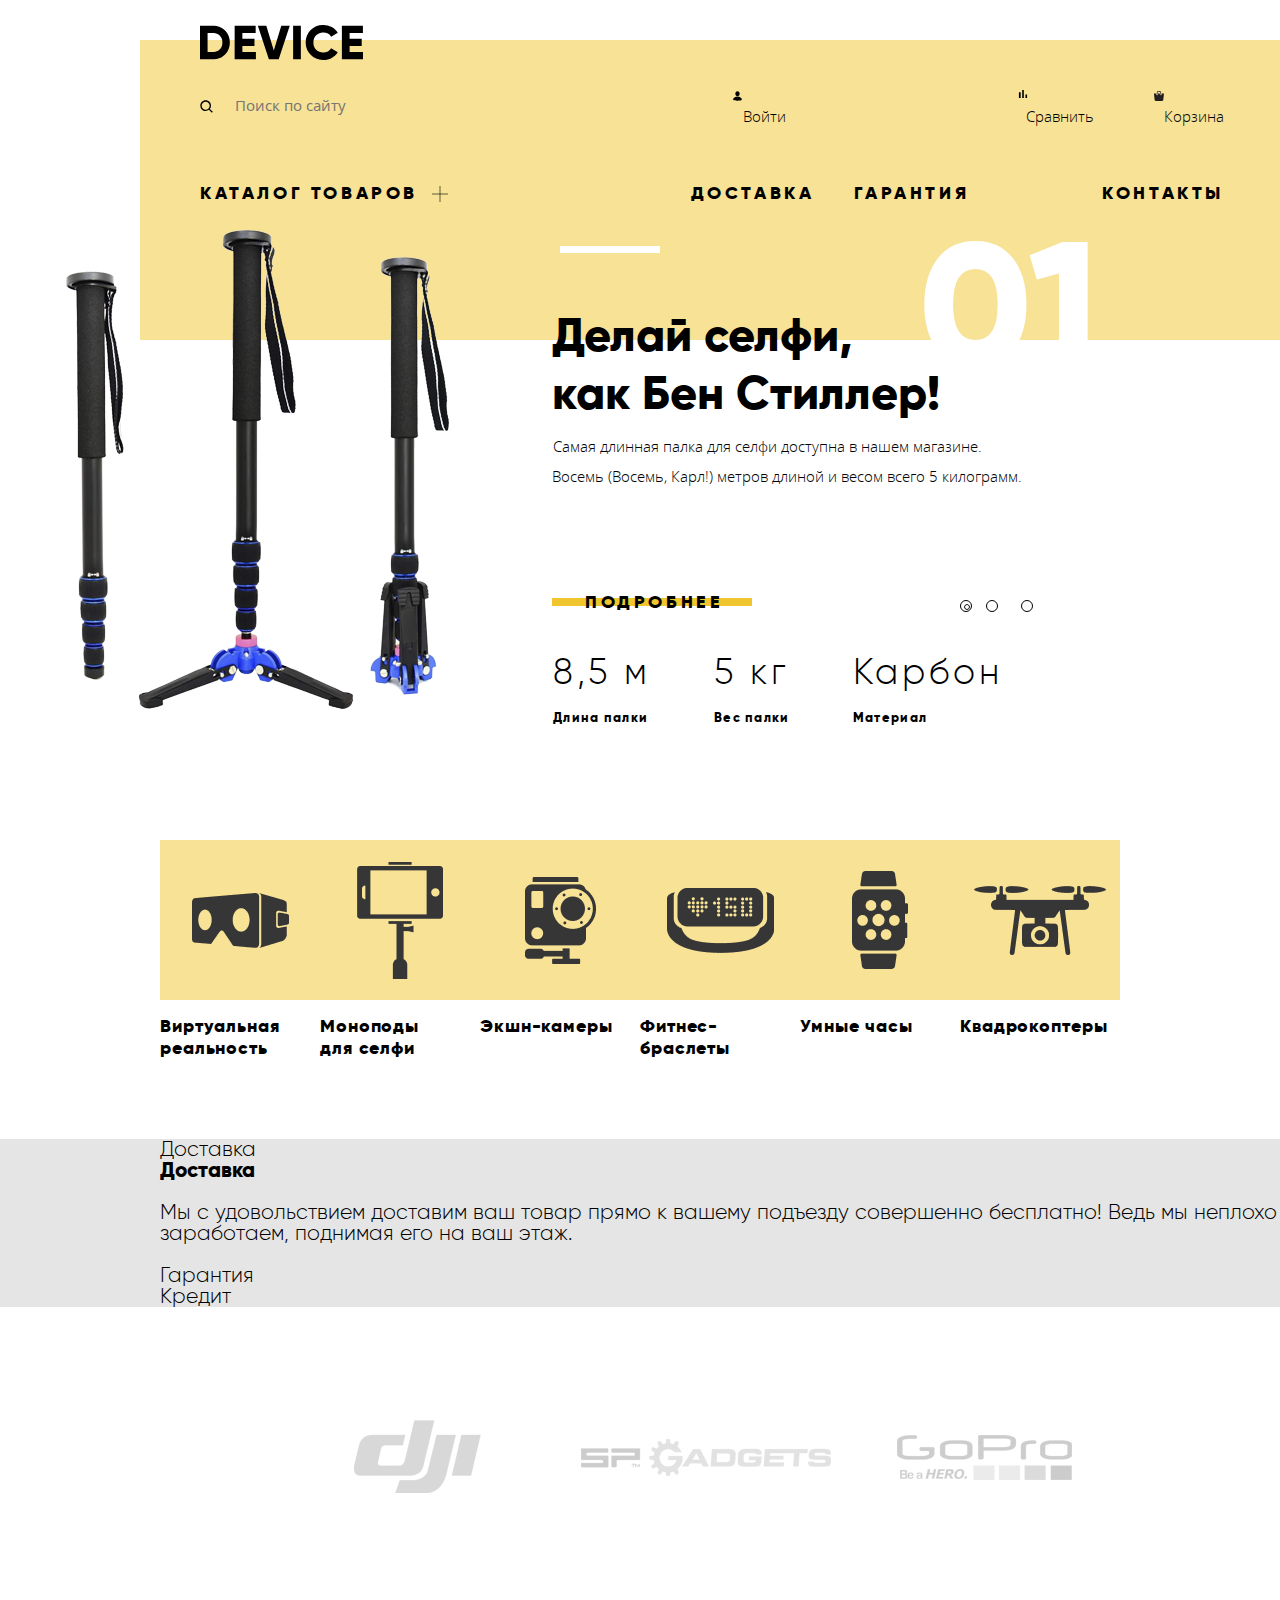
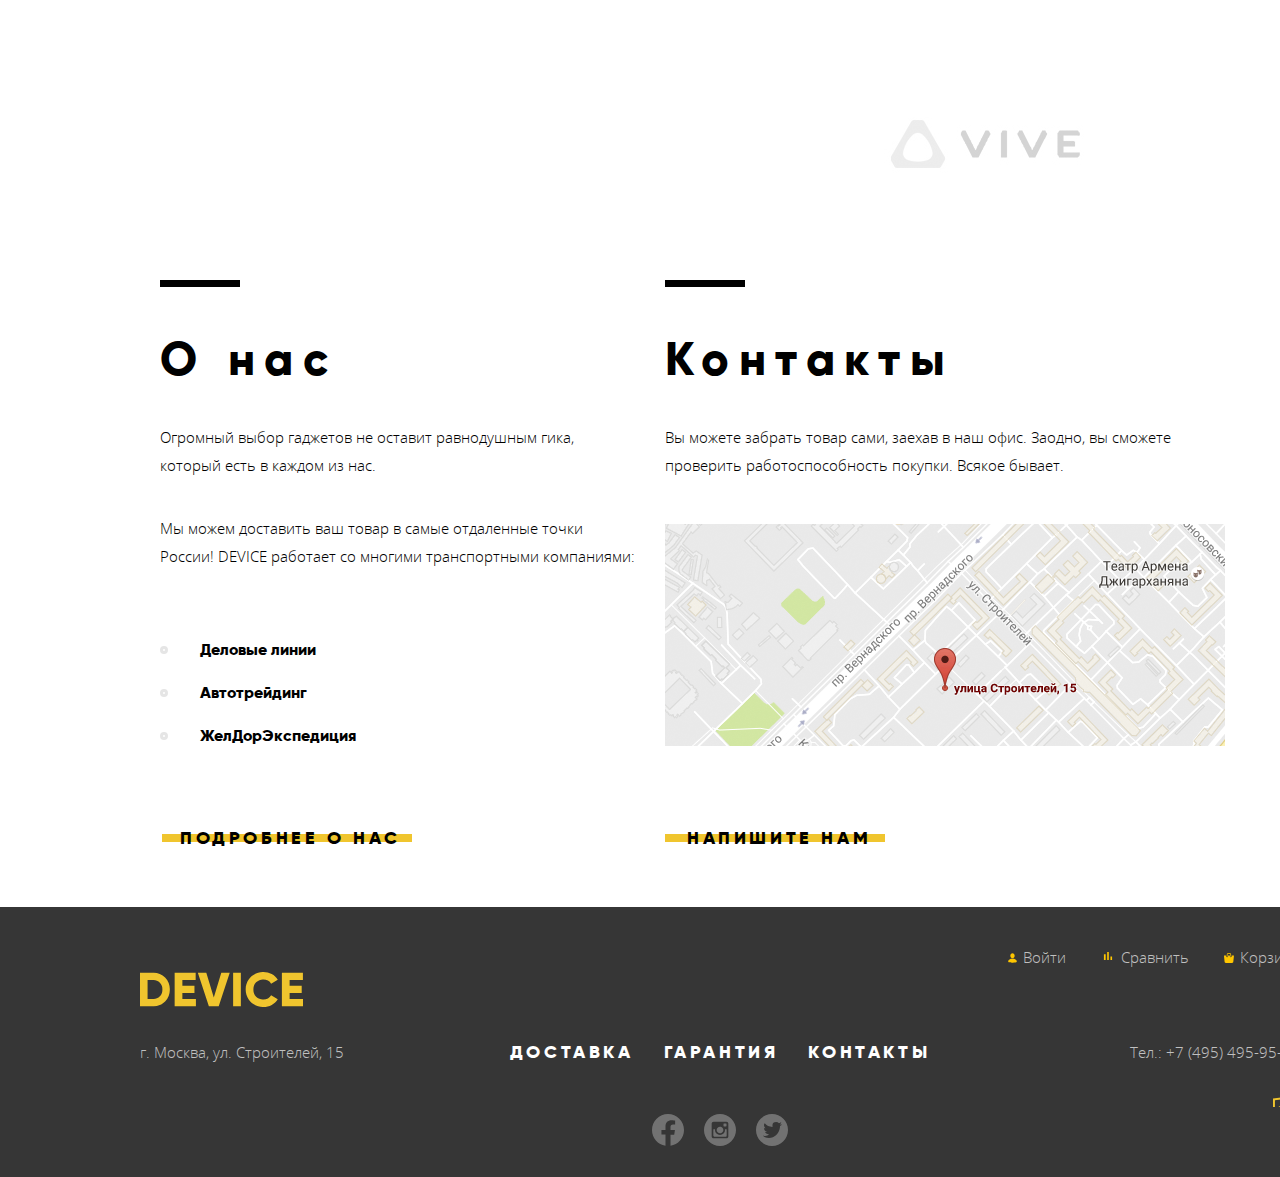
<file: index.html>
<!DOCTYPE html>
<html lang="ru">

<head>
  <meta charset="utf-8">
  <title>HTML Academy: Девайс</title>
  <link rel="icon" href="fav_152.ico">
  <link rel="stylesheet" href="css/normalize.css">
  <link rel="stylesheet" href="css/style.css">
</head>

<body class="page-body">
  <header class="header">
    <a class="header-logo">
      <img src="img/logo.svg" width="163" height="34" alt="логотип сайта Девайс">
    </a>
    <div class="main-links-wrapper">
      <nav class="main-navigation">
        <form>
          <label for="search-icon-id" class="visually-hidden">Иконка лупы</label>
          <input class="loupe" type="image" src="img/loupe.svg" name="search-icon" id="search-icon-id">
          <label for="serach-id" class="visually-hidden">Поле ввода для поиска</label>
          <input class="search-field" type="search" placeholder="Поиск по сайту" name="search" id="search-id">
        </form>
        <ul class="main-navigation-list">
          <li class="main-navigation-enter">
            <svg width="9" height="10" viewBox="0 0 9 10" fill="none" xmlns="http://www.w3.org/2000/svg">
              <path
                d="M4.49996 0.333328C5.69704 0.333328 6.66663 1.3775 6.66663 2.66666C6.66663 3.95583 5.69704 5 4.49996 5C3.30288 5 2.33329 3.95583 2.33329 2.66666C2.33329 1.3775 3.30288 0.333328 4.49996 0.333328ZM4.49996 9.66666C4.49996 9.66666 8.83329 9.66666 8.83329 8.5C8.83329 7.1 6.72079 5.58333 4.49996 5.58333C2.27913 5.58333 0.166626 7.1 0.166626 8.5C0.166626 9.66666 4.49996 9.66666 4.49996 9.66666Z"
                fill="black" />
            </svg>
            <a class="main-navigation-link" href="#" aria-label="Кнопка Войти">Войти</a>
          </li>
          <li class="main-navigation-compare">
            <svg width="14" height="14" viewBox="0 0 14 14" fill="none" xmlns="http://www.w3.org/2000/svg">
              <path
                d="M2.91675 5.36667H4.66675V11.0833H2.91675V5.36667ZM6.18342 2.91667H7.81675V11.0833H6.18342V2.91667ZM9.45008 7.58334H11.0834V11.0833H9.45008V7.58334Z"
                fill="black" />
            </svg>
            <a class="main-navigation-link" href="#" aria-label="Кнопка Сравнить">Сравнить</a>
          </li>
          <li class="main-navigation-basket">
            <svg width="10" height="10" viewBox="0 0 10 10" fill="none" xmlns="http://www.w3.org/2000/svg">
              <g clip-path="url(#clip0)">
                <path
                  d="M9.86215 2.5217C9.79278 2.43991 9.69341 2.39316 9.58927 2.39316H7.65774V3.4188C7.65774 3.89008 7.25359 4.2735 6.75684 4.2735C6.26008 4.2735 5.85593 3.89008 5.85593 3.4188V2.39316H4.05413V3.4188C4.05413 3.89008 3.64999 4.2735 3.15323 4.2735C2.65648 4.2735 2.25233 3.89008 2.25233 3.4188V2.39316H0.32089C0.216656 2.39316 0.117286 2.43991 0.0479169 2.5217C-0.0215425 2.6035 -0.0544254 2.71256 -0.0425335 2.82145L0.605665 8.78461C0.617737 9.45692 1.14179 9.99999 1.78431 9.99999H8.12584C8.76828 9.99999 9.29233 9.45692 9.30449 8.78452L9.95269 2.82136C9.96449 2.71256 9.93161 2.6035 9.86215 2.5217Z"
                  fill="#231F20" />
                <path
                  d="M3.15333 3.76068C3.35207 3.76068 3.51369 3.60735 3.51369 3.4188V1.53846C3.51369 1.01051 4.07486 0.683761 4.59477 0.683761H5.49567C6.04288 0.683761 6.39657 1.01923 6.39657 1.53846V3.4188C6.39657 3.60735 6.55829 3.76068 6.75693 3.76068C6.95558 3.76068 7.11729 3.60735 7.11729 3.4188V1.53846C7.11729 0.647009 6.43531 0 5.49567 0H4.59477C3.60126 0 2.79297 0.690171 2.79297 1.53846V3.4188C2.79297 3.60735 2.95459 3.76068 3.15333 3.76068Z"
                  fill="#231F20" />
              </g>
              <defs>
                <clipPath id="clip0">
                  <rect width="10" height="10" fill="white" />
                </clipPath>
              </defs>
            </svg>
            <a class="main-navigation-link" href="#" aria-label="Кнопка Корзины">Корзина</a>
          </li>
        </ul>
      </nav>
      <div class="header-offers">
        <div class="catalog">
          <a class="header-offers-link header-offers-link-catalog" href="#">Каталог товаров</a>
          <ul class="header-offers-list header-offers-list-hidden">
            <li class="virt">
              <a href="#" aria-label="секция товаров виртуальной реальности">Виртуальная реальность</a>
            </li>
            <li class="monopodes">
              <a href="#" aria-label="секция товаров монопады для селфи">Моноподы для селфи</a>
            </li>
            <li class="cameras">
              <a href="#" aria-label="секция товаров экшн-камеры">Экшн-камеры</a>
            </li>
            <li class="braceletes">
              <a href="#" aria-label="секция товаров фитнес-браслеты">Фитнес-браслеты</a>
            </li>
            <li class="watches">
              <a href="#" aria-label="секция товаров умные часы">Умные часы</a>
            </li>
            <li class="copters">
              <a href="#" aria-label="секция товаров квадрокоптеры">Квадрокоптер</a>
            </li>
          </ul>
        </div>
        <ul class="catalog-list">
          <li class="header-delivery">
            <a class="header-offers-link" href="#" aria-label="Ссылка информации о доставке">Доставка</a>
          </li>
          <li class="header-guarantee">
            <a class="header-offers-link" href="#" aria-label="Ссылка информации о гарантии">Гарантия</a>
          </li>
          <li class="header-contacts">
            <a class="header-offers-link" href="#" aria-label="Ссылка с контактами">Контакты</a>
          </li>
        </ul>
      </div>
    </div>
    <div class="main-slider-container">
      <div class="slider">
        <div class="slides slide1">
          <svg width="100" height="7" viewBox="0 0 100 7" fill="none" xmlns="http://www.w3.org/2000/svg">
            <rect width="100" height="7" fill="white" />
          </svg>
          <img src="img/selfie_stick.png" width="384" height="486" alt="Изображение селфи-палок">
          <span>01</span>
          <b>Делай селфи,<br>как Бен Стиллер!</b>
          <p>Самая длинная палка для селфи доступна в нашем магазине.</p>
          <p>Восемь (Восемь, Карл!) метров длиной и весом всего 5 килограмм.</p>
          <a class="more-link" href="#" aria-label="Кнопка подробнее">Подробнее</a>
          <table class="slides-description">
            <tr class="contain">
              <td>8,5 м</td>
              <td>5 кг</td>
              <td>Карбон</td>
            </tr>
            <tr class="caption">
              <th>Длина палки</th>
              <th>Вес палки</th>
              <th>Материал</th>
            </tr>
          </table>
        </div>
        <!-- TODO: добавить еще 2 слайда -->
      </div>
      <input class="visually-hidden" type="radio" name="point" id="slide1" checked>
      <input class="visually-hidden" type="radio" name="point" id="slide2">
      <input class="visually-hidden" type="radio" name="point" id="slide3">
      <div class="controls">
        <label for="slide1"></label>
        <label for="slide2"></label>
        <label for="slide3"></label>
      </div>
    </div>
  </header>
  <main class="main">
    <h1 class="visually-hidden">Онлайн-магазин современных девайсов</h1>
    <section class="products">
      <h2 class="visually-hidden">Блок с разделами по деятельности</h2>
      <div class="products__wrapper">
        <ul class="product-list">
          <li class="product-list-item">
            <a class="product-list-link virt-reality" href="#" aria-label="секция товаров виртуальной реальности"></a>
            <p>Виртуальная реальность</p>
          </li>
          <li class="product-list-item">
            <a class="product-list-link selfie-monopodes" href="#" aria-label="секция товаров монопады для селфи"></a>
            <p>Моноподы для селфи</p>
          </li>
          <li class="product-list-item">
            <a class="product-list-link action-cameras" href="#" aria-label="секция товаров экшн-камеры"></a>
            <p>Экшн-камеры</p>
          </li>
          <li class="product-list-item">
            <a class="product-list-link fitness-braceletes" href="#" aria-label="секция товаров фитнес-браслеты"></a>
            <p>Фитнес-браслеты</p>
          </li>
          <li class="product-list-item">
            <a class="product-list-link smart-watch" href="#" aria-label="секция товаров умные часы"></a>
            <p>Умные часы</p>
          </li>
          <li class="product-list-item">
            <a class="product-list-link drones" href="#" aria-label="секция товаров квадрокоптеры"></a>
            <p>Квадрокоптеры</p>
          </li>
        </ul>
      </div>
    </section>

    <section class="offers-clider">
      <h2 class="visually-hidden"></h2>
      <div class="offers-slider-container">
        <ul>
          <li>
            <a href="#">Доставка</a>
            <div>
              <b>Доставка</b>
              <p>Мы с удовольствием доставим ваш товар прямо к вашему
                подъезду совершенно бесплатно! Ведь мы неплохо
                заработаем, поднимая его на ваш этаж.</p>
            </div>
          </li>
          <li>
            <a href="#">Гарантия</a>
          </li>
          <li>
            <a href="#">Кредит</a>
          </li>
        </ul>
      </div>
    </section>

    <section class="trademarks">
      <h2 class="visually-hidden">Торговые марки продукции</h2>
      <div class="trademarks__wrapper">
        <ul class="brands-list">
          <li class="brands-list-item">
            <a class="brands-list-link brands-list-link-dji" href="#">
              <span class="visually-hidden">DJI</span>
            </a>
          </li>
          <li class="brands-list-item">
            <a class="brands-list-link brands-list-link-sp" href="#">
              <span class="visually-hidden">SP.Gadgets</span>
            </a>
          </li>
          <li class="brands-list-item">
            <a class="brands-list-link brands-list-link-gopro" href="#">
              <span class="visually-hidden">GoPro</span>
            </a>
          </li>
          <li class="brands-list-item">
            <a class="brands-list-link brands-list-link-vive" href="#">
              <span class="visually-hidden">VIVE</span>
            </a>
          </li>
        </ul>
      </div>
    </section>

    <section class="info">
      <h2 class="visually-hidden">Информация и контакты</h2>
      <div class="info-wrapper">
        <div class="about">
          <b>О нас</b>
          <p>Огромный выбор гаджетов не оставит равнодушным гика, который есть в каждом из нас.</p>
          <p>Мы можем доставить ваш товар в самые отдаленные точки России! DEVICE работает со многими транспортными
            компаниями:</p>
          <ul class="transport-companies">
            <li>Деловые линии</li>
            <li>Автотрейдинг</li>
            <li>ЖелДорЭкспедиция</li>
          </ul>
          <a class="btn btn-about" href="#" aria-label="Кнопка с подробной информацией о компании">Подробнее о нас</a>
        </div>
        <div class="contacts">
          <b>Контакты</b>
          <p>Вы можете забрать товар сами, заехав в наш офис. Заодно, вы сможете проверить работоспособность покупки.
            Всякое бывает.</p>
          <a class="map" href="#" aria-label="карта-ссылка">
            <img src="img/map.png" alt="карта">
          </a>
          <a class="btn btn-write" href="#" aria-label="кнопка открытия формы обратной связи">Напишите нам</a>
        </div>
      </div>
    </section>
  </main>
  <footer class="main-footer">
    <ul class="footer-navigation">
      <li>
        <svg width="9" height="10" viewBox="0 0 9 10" fill="none" xmlns="http://www.w3.org/2000/svg">
          <path
            d="M4.50008 0.333252C5.69716 0.333252 6.66675 1.37742 6.66675 2.66659C6.66675 3.95575 5.69716 4.99992 4.50008 4.99992C3.303 4.99992 2.33341 3.95575 2.33341 2.66659C2.33341 1.37742 3.303 0.333252 4.50008 0.333252ZM4.50008 9.66659C4.50008 9.66659 8.83341 9.66659 8.83341 8.49992C8.83341 7.09992 6.72091 5.58325 4.50008 5.58325C2.27925 5.58325 0.166748 7.09992 0.166748 8.49992C0.166748 9.66659 4.50008 9.66659 4.50008 9.66659Z"
            fill="#FFC600" />
        </svg>
        <a href="#">Войти</a>
      </li>
      <li>
        <svg width="14" height="14" viewBox="0 0 14 14" fill="none" xmlns="http://www.w3.org/2000/svg">
          <path
            d="M2.91675 5.36675H4.66675V11.0834H2.91675V5.36675ZM6.18342 2.91675H7.81675V11.0834H6.18342V2.91675ZM9.45008 7.58342H11.0834V11.0834H9.45008V7.58342Z"
            fill="#FFC600" />
        </svg>
        <a href="#">Сравнить</a>
      </li>
      <li>
        <svg width="10" height="10" viewBox="0 0 10 10" fill="none" xmlns="http://www.w3.org/2000/svg">
          <g clip-path="url(#clip0)">
            <path
              d="M9.86215 2.52161C9.79278 2.43982 9.69341 2.39307 9.58927 2.39307H7.65774V3.41871C7.65774 3.88999 7.25359 4.27341 6.75684 4.27341C6.26008 4.27341 5.85593 3.88999 5.85593 3.41871V2.39307H4.05413V3.41871C4.05413 3.88999 3.64999 4.27341 3.15323 4.27341C2.65648 4.27341 2.25233 3.88999 2.25233 3.41871V2.39307H0.32089C0.216656 2.39307 0.117286 2.43982 0.0479169 2.52161C-0.0215425 2.60341 -0.0544254 2.71247 -0.0425335 2.82136L0.605665 8.78452C0.617737 9.45683 1.14179 9.9999 1.78431 9.9999H8.12584C8.76828 9.9999 9.29233 9.45683 9.30449 8.78443L9.95269 2.82127C9.96449 2.71247 9.93161 2.60341 9.86215 2.52161Z"
              fill="#FFC600" />
            <path
              d="M3.15333 3.76068C3.35207 3.76068 3.51369 3.60735 3.51369 3.4188V1.53846C3.51369 1.01051 4.07486 0.683761 4.59477 0.683761H5.49567C6.04288 0.683761 6.39657 1.01923 6.39657 1.53846V3.4188C6.39657 3.60735 6.55829 3.76068 6.75693 3.76068C6.95558 3.76068 7.11729 3.60735 7.11729 3.4188V1.53846C7.11729 0.647009 6.43531 0 5.49567 0H4.59477C3.60126 0 2.79297 0.690171 2.79297 1.53846V3.4188C2.79297 3.60735 2.95459 3.76068 3.15333 3.76068Z"
              fill="#FFC600" />
          </g>
          <defs>
            <clipPath id="clip0">
              <rect width="10" height="10" fill="white" />
            </clipPath>
          </defs>
        </svg>
        <a href="#">Корзина</a>
      </li>
    </ul>
    <div class="footer-logo">
      <img src="img/logo_footer.svg" width="163" height="35" alt="Логотип сайта Девайс">
    </div>
    <p class="address">г. Москва, ул. Строителей, 15</p>
    <ul class="footer-catalog-list">
      <li class="footer-delivery">
        <a class="footer-offers-link" href="#">Доставка</a>
      </li>
      <li class="footer-guarantee">
        <a class="footer-offers-link" href="#">Гарантия</a>
      </li>
      <li class="footer-contacts">
        <a class="footer-offers-link" href="#">Контакты</a>
      </li>
    </ul>
    <a class="phone" href="tel:+74954959595">Тел.: +7 (495) 495-95-95</a>
    <ul class="social-list">
      <li>
        <a class="social-link" href="#" aria-label="Логотип Фейсбук">
          <svg width="32" height="32" viewBox="0 0 32 32" fill="none" xmlns="http://www.w3.org/2000/svg">
            <path
              d="M31.9973 16C31.9973 7.16267 24.8347 0 15.9987 0C7.16267 0 0 7.16267 0 16C0 23.984 5.85067 30.6027 13.4987 31.8027V20.624H9.43733V15.9987H13.4987V12.4747C13.4987 8.464 15.888 6.24933 19.5413 6.24933C21.292 6.24933 23.1227 6.56133 23.1227 6.56133V10.4987H21.1067C19.12 10.4987 18.5 11.732 18.5 12.9973V16H22.9373L22.228 20.6253H18.5V31.804C26.148 30.604 31.9987 23.9853 31.9987 16H31.9973Z"
              fill="white" fill-opacity="0.3" />
          </svg>
        </a>
      </li>
      <li>
        <a class="social-link" href="#" aria-label="Логотип Инстаграм">
          <svg width="32" height="32" viewBox="0 0 32 32" fill="none" xmlns="http://www.w3.org/2000/svg">
            <path
              d="M21 16C21 17.3261 20.4732 18.5979 19.5355 19.5355C18.5979 20.4732 17.3261 21 16 21C14.6739 21 13.4021 20.4732 12.4645 19.5355C11.5268 18.5979 11 17.3261 11 16C11 15.715 11.03 15.4367 11.0817 15.1667H9.33333V21.8283C9.33333 22.2917 9.70833 22.6667 10.1717 22.6667H21.83C22.0521 22.6662 22.2649 22.5777 22.4217 22.4205C22.5786 22.2634 22.6667 22.0504 22.6667 21.8283V15.1667H20.9183C20.97 15.4367 21 15.715 21 16ZM16 19.3333C16.4378 19.3332 16.8714 19.2469 17.2759 19.0792C17.6803 18.9116 18.0478 18.6659 18.3574 18.3562C18.6669 18.0465 18.9124 17.6789 19.0799 17.2743C19.2473 16.8698 19.3334 16.4362 19.3333 15.9983C19.3332 15.5605 19.2469 15.1269 19.0792 14.7225C18.9116 14.318 18.6659 13.9505 18.3562 13.641C18.0465 13.3314 17.6789 13.0859 17.2743 12.9185C16.8698 12.751 16.4362 12.6649 15.9983 12.665C15.1141 12.6652 14.2661 13.0167 13.641 13.6421C13.0158 14.2676 12.6648 15.1157 12.665 16C12.6652 16.8843 13.0167 17.7322 13.6421 18.3574C14.2676 18.9825 15.1157 19.3336 16 19.3333ZM20 12.5H21.9983C22.1311 12.5 22.2584 12.4474 22.3525 12.3537C22.4465 12.2599 22.4996 12.1328 22.5 12V10.0017C22.5 9.86862 22.4471 9.74102 22.3531 9.64693C22.259 9.55285 22.1314 9.5 21.9983 9.5H20C19.8669 9.5 19.7393 9.55285 19.6453 9.64693C19.5512 9.74102 19.4983 9.86862 19.4983 10.0017V12C19.5 12.275 19.725 12.5 20 12.5ZM16 0C11.7565 0 7.68687 1.68571 4.68629 4.68629C1.68571 7.68687 0 11.7565 0 16C0 20.2435 1.68571 24.3131 4.68629 27.3137C7.68687 30.3143 11.7565 32 16 32C18.1012 32 20.1817 31.5861 22.1229 30.7821C24.0641 29.978 25.828 28.7994 27.3137 27.3137C28.7994 25.828 29.978 24.0641 30.7821 22.1229C31.5861 20.1817 32 18.1012 32 16C32 13.8989 31.5861 11.8183 30.7821 9.87706C29.978 7.93586 28.7994 6.17203 27.3137 4.68629C25.828 3.20055 24.0641 2.022 22.1229 1.21793C20.1817 0.413852 18.1012 0 16 0ZM24.3333 22.4817C24.3333 23.5 23.5 24.3333 22.4817 24.3333H9.51833C8.5 24.3333 7.66667 23.5 7.66667 22.4817V9.51833C7.66667 8.5 8.5 7.66667 9.51833 7.66667H22.4817C23.5 7.66667 24.3333 8.5 24.3333 9.51833V22.4817Z"
              fill="white" fill-opacity="0.3" />
          </svg>
        </a>
      </li>
      <li>
        <a class="social-link" href="#" aria-label="Логотип Твиттер">
          <svg width="32" height="32" viewBox="0 0 32 32" fill="none" xmlns="http://www.w3.org/2000/svg">
            <path
              d="M16 32C13.8333 32 11.7604 31.5781 9.78125 30.7344C7.80208 29.8906 6.09896 28.7552 4.67188 27.3281C3.24479 25.901 2.10938 24.1979 1.26562 22.2188C0.421875 20.2396 0 18.1667 0 16C0 13.8333 0.421875 11.7604 1.26562 9.78125C2.10938 7.80208 3.24479 6.09896 4.67188 4.67188C6.09896 3.24479 7.80208 2.10938 9.78125 1.26562C11.7604 0.421875 13.8333 0 16 0C18.1667 0 20.2396 0.421875 22.2188 1.26562C24.1979 2.10938 25.901 3.24479 27.3281 4.67188C28.7552 6.09896 29.8906 7.80208 30.7344 9.78125C31.5781 11.7604 32 13.8333 32 16C32 18.1667 31.5781 20.2396 30.7344 22.2188C29.8906 24.1979 28.7552 25.901 27.3281 27.3281C25.901 28.7552 24.1979 29.8906 22.2188 30.7344C20.2396 31.5781 18.1667 32 16 32ZM25.4062 8C25.2812 8.0625 25.0938 8.17708 24.8438 8.34375L24.2344 8.75L23.6562 9.0625L23 9.28125C22.2292 8.42708 21.2812 8 20.1562 8C17.7188 8 16.5 9.02083 16.5 11.0625V12.9062C13.1458 12.7396 10.5729 11.5104 8.78125 9.21875C8.26042 9.76042 8 10.3542 8 11C8 12.375 8.51042 13.4167 9.53125 14.125C9.40625 14.125 9.22917 14.1354 9 14.1562C8.77083 14.1771 8.58854 14.1771 8.45312 14.1562C8.31771 14.1354 8.16667 14.0833 8 14C8 14.9583 8.25521 15.7552 8.76562 16.3906C9.27604 17.026 9.97917 17.4375 10.875 17.625C10.6667 17.875 10.375 18 10 18C9.66667 18 9.375 17.9062 9.125 17.7188C9.125 18.5312 9.51562 19.1615 10.2969 19.6094C11.0781 20.0573 11.9583 20.2917 12.9375 20.3125C12.5625 20.875 12.0156 21.2969 11.2969 21.5781C10.5781 21.8594 9.8125 22 9 22C8.70833 22 8.30729 21.9271 7.79688 21.7812C7.28646 21.6354 7.02083 21.5625 7 21.5625C7.33333 22.2292 8.01562 22.8021 9.04688 23.2812C10.0781 23.7604 11.3854 24 12.9688 24C14.3646 24 15.6667 23.7552 16.875 23.2656C18.0833 22.776 19.1146 22.125 19.9688 21.3125C20.8229 20.5 21.5573 19.5729 22.1719 18.5312C22.7865 17.4896 23.2448 16.4115 23.5469 15.2969C23.849 14.1823 24 13.0833 24 12C24 11.9583 24.125 11.8698 24.375 11.7344C24.625 11.599 24.9167 11.4167 25.25 11.1875C25.5833 10.9583 25.8333 10.7188 26 10.4688C24.875 10.4688 24.125 10.4896 23.75 10.5312C24.4792 10.0938 25.0312 9.25 25.4062 8Z"
              fill="white" fill-opacity="0.3" />
          </svg>
        </a>
      </li>
    </ul>
    <a class="htmlacademy-logo" href="https://htmlacademy.ru/intensive/htmlcss"
      aria-label="Логотип-ссылка HTML Academy">
      <svg role="img" width="27" height="34" viewBox="0 0 27 34" fill="none" xmlns="http://www.w3.org/2000/svg">
        <g clip-path="url(#clip0)">
          <path
            d="M13.62 0.0169551L13.472 0L0 1.40827V26.0042L13.473 34L26.903 26.0311L26.945 26.0062V1.40827L13.62 0.0169551ZM25.019 12.095L13.495 5.31992L13.494 5.21619L13.407 5.26606L13.319 5.21021V5.31892L1.925 12.086V3.13869L13.473 1.92989L25.02 3.13869V12.095H25.019ZM13.405 6.76908L24.923 13.4644L20.444 16.0974L13.351 11.8875L13.337 13.2988L19.241 16.8025L18.381 17.3082L13.351 14.3241L13.337 15.7353L17.164 18.0043L16.382 18.526L13.351 16.7437L13.337 18.1529L15.19 19.2411L13.39 20.3192L2.034 13.586L13.405 6.76908ZM1.925 15.0871L13.336 21.8601L13.352 22.9014L5.41 18.1859L5.395 19.5981L13.374 24.3805L13.392 25.4536L5.419 20.7261L5.406 22.1364L13.427 26.9457L13.473 26.9706L21.616 22.1115L21.605 16.9481L25.02 14.9175V24.9121L13.472 31.7659L1.925 24.9131V15.0871Z"
            fill="#F0C52E" />
        </g>
        <defs>
          <clipPath id="clip0">
            <rect width="26.943" height="34" fill="white" />
          </clipPath>
        </defs>
      </svg>
    </a>
  </footer>
  <script src="js/script.js"></script>
</body>

</html>
</file>
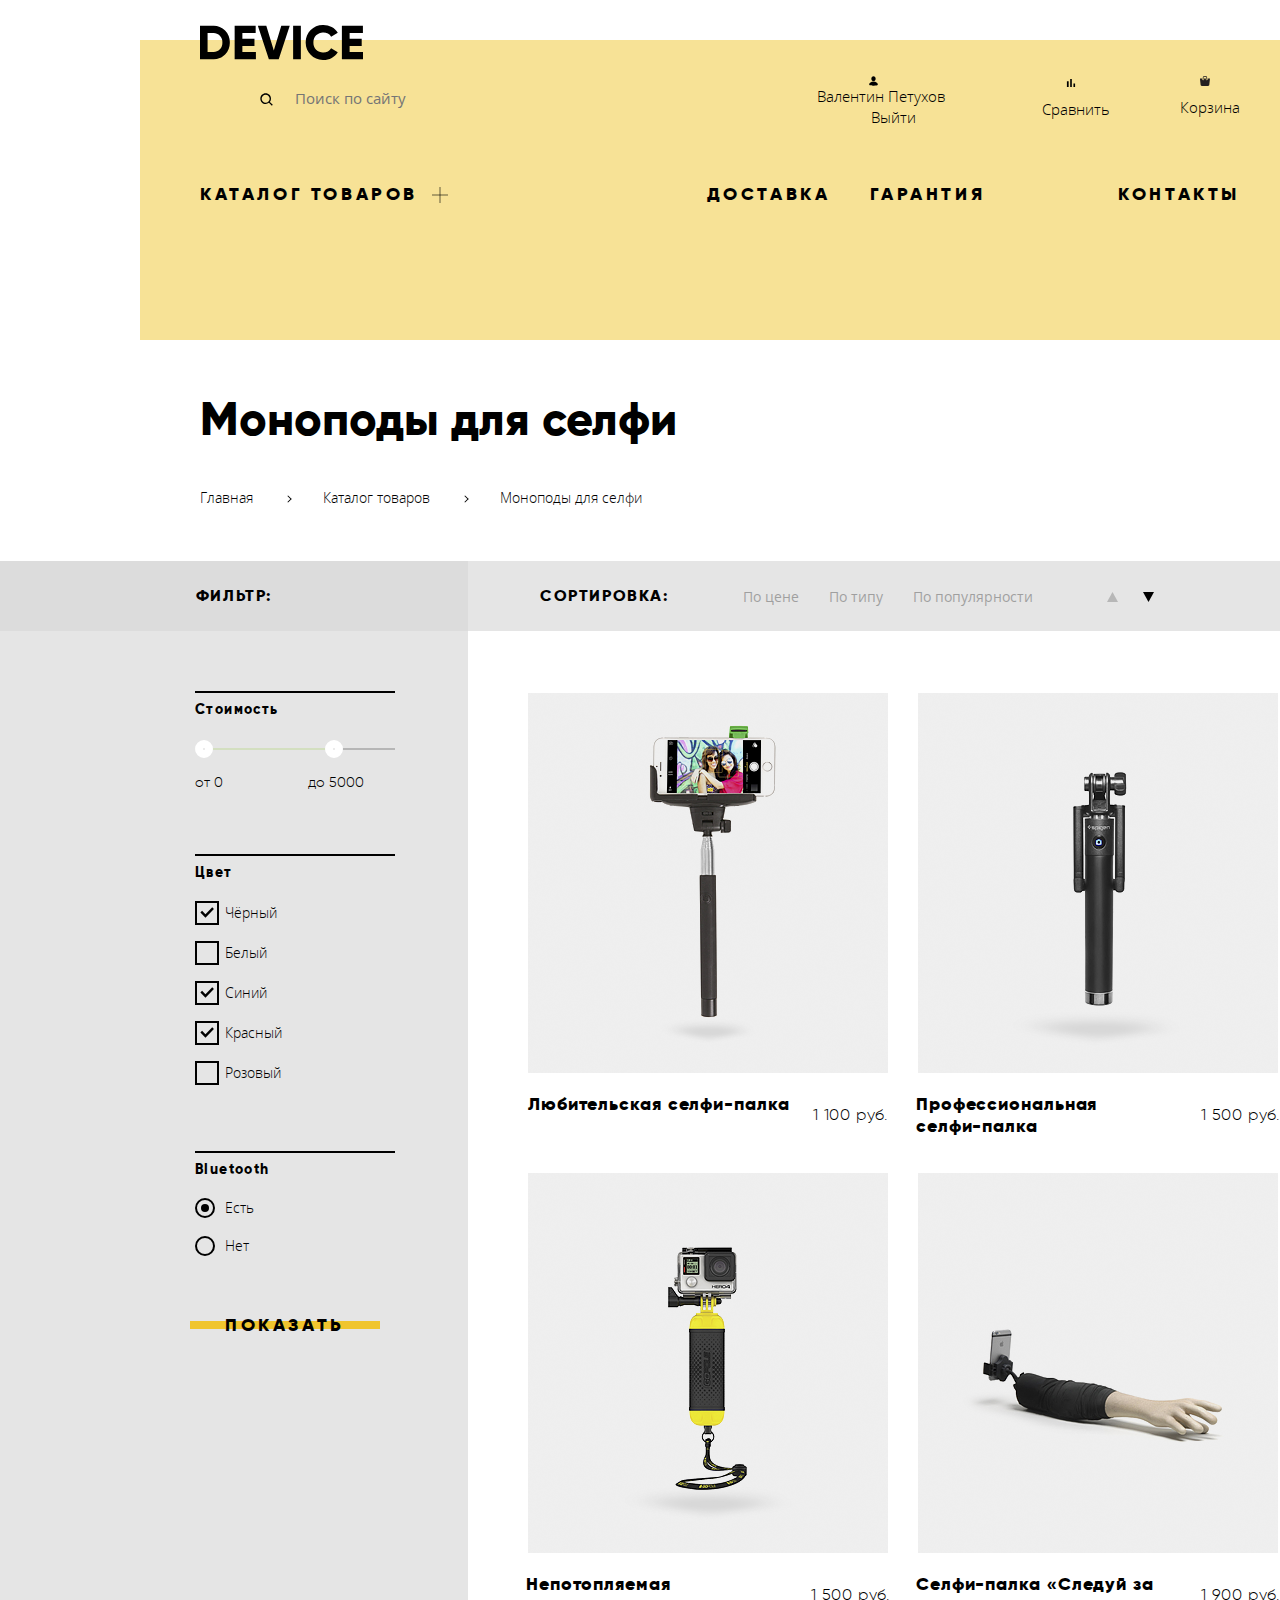
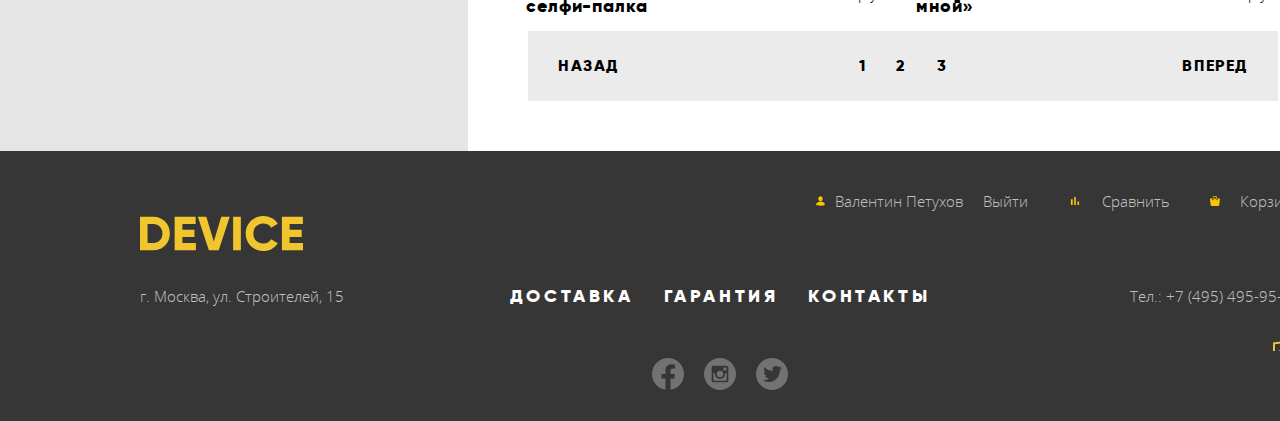
<file: catalog.html>
<!DOCTYPE html>
<html lang="ru">

<head>
  <meta charset="utf-8">
  <title>HTML Academy: Девайс</title>
  <link rel="icon" href="fav_152.ico">
  <link rel="stylesheet" href="css/normalize.css">
  <link rel="stylesheet" href="css/style.css">
</head>

<body class="page-body">
  <div class="main-container">
    <header class="catalog-header">
      <a class="header-logo" href="index.html">
        <img src="img/logo.svg" width="163" height="34" alt="логотип сайта Девайс">
      </a>
      <div class="main-links-wrapper">
        <nav class="catalog-page-navigation">
          <form>
            <input class="loupe" type="image" src="img/loupe.svg" alt="Поиск">
            <input class="search-field" type="search" placeholder="Поиск по сайту">
          </form>
          <ul class="catalog-page-navigation-list">
            <li class="catalog-page-navigation-enter">
              <svg width="9" height="10" viewBox="0 0 9 10" fill="none" xmlns="http://www.w3.org/2000/svg">
                <path
                  d="M4.49996 0.333328C5.69704 0.333328 6.66663 1.3775 6.66663 2.66666C6.66663 3.95583 5.69704 5 4.49996 5C3.30288 5 2.33329 3.95583 2.33329 2.66666C2.33329 1.3775 3.30288 0.333328 4.49996 0.333328ZM4.49996 9.66666C4.49996 9.66666 8.83329 9.66666 8.83329 8.5C8.83329 7.1 6.72079 5.58333 4.49996 5.58333C2.27913 5.58333 0.166626 7.1 0.166626 8.5C0.166626 9.66666 4.49996 9.66666 4.49996 9.66666Z"
                  fill="black" />
              </svg>
              <p>Валентин Петухов</p>
              <a href="#" aria-label="Кнопка Выйти">Выйти</a>
            </li>
            <li class="catalog-page-navigation-compare">
              <svg width="14" height="14" viewBox="0 0 14 14" fill="none" xmlns="http://www.w3.org/2000/svg">
                <path
                  d="M2.91675 5.36667H4.66675V11.0833H2.91675V5.36667ZM6.18342 2.91667H7.81675V11.0833H6.18342V2.91667ZM9.45008 7.58334H11.0834V11.0833H9.45008V7.58334Z"
                  fill="black" />
              </svg>
              <a class="catalog-page-navigation-link" href="#" aria-label="Кнопка Сравнить">Сравнить</a>
            </li>
            <li class="catalog-page-navigation-basket">
              <svg width="10" height="10" viewBox="0 0 10 10" fill="none" xmlns="http://www.w3.org/2000/svg">
                <g clip-path="url(#clip0)">
                  <path
                    d="M9.86215 2.5217C9.79278 2.43991 9.69341 2.39316 9.58927 2.39316H7.65774V3.4188C7.65774 3.89008 7.25359 4.2735 6.75684 4.2735C6.26008 4.2735 5.85593 3.89008 5.85593 3.4188V2.39316H4.05413V3.4188C4.05413 3.89008 3.64999 4.2735 3.15323 4.2735C2.65648 4.2735 2.25233 3.89008 2.25233 3.4188V2.39316H0.32089C0.216656 2.39316 0.117286 2.43991 0.0479169 2.5217C-0.0215425 2.6035 -0.0544254 2.71256 -0.0425335 2.82145L0.605665 8.78461C0.617737 9.45692 1.14179 9.99999 1.78431 9.99999H8.12584C8.76828 9.99999 9.29233 9.45692 9.30449 8.78452L9.95269 2.82136C9.96449 2.71256 9.93161 2.6035 9.86215 2.5217Z"
                    fill="#231F20" />
                  <path
                    d="M3.15333 3.76068C3.35207 3.76068 3.51369 3.60735 3.51369 3.4188V1.53846C3.51369 1.01051 4.07486 0.683761 4.59477 0.683761H5.49567C6.04288 0.683761 6.39657 1.01923 6.39657 1.53846V3.4188C6.39657 3.60735 6.55829 3.76068 6.75693 3.76068C6.95558 3.76068 7.11729 3.60735 7.11729 3.4188V1.53846C7.11729 0.647009 6.43531 0 5.49567 0H4.59477C3.60126 0 2.79297 0.690171 2.79297 1.53846V3.4188C2.79297 3.60735 2.95459 3.76068 3.15333 3.76068Z"
                    fill="#231F20" />
                </g>
                <defs>
                  <clipPath id="clip0">
                    <rect width="10" height="10" fill="white" />
                  </clipPath>
                </defs>
              </svg>
              <a class="catalog-page-navigation-link" href="#" aria-label="Кнопка Корзины">Корзина</a>
            </li>
          </ul>
        </nav>
        <div class="header-offers">
          <div class="catalog">
            <a class="header-offers-link header-offers-link-catalog" href="#">Каталог товаров</a>
            <ul class="header-offers-list header-offers-list-hidden">
              <li class="virt">
                <a href="#" aria-label="секция товаров виртуальной реальности">Виртуальная реальность</a>
              </li>
              <li class="monopodes">
                <a href="#" aria-label="секция товаров монопады для селфи">Моноподы для селфи</a>
              </li>
              <li class="cameras">
                <a href="#" aria-label="секция товаров экшн-камеры">Экшн-камеры</a>
              </li>
              <li class="braceletes">
                <a href="#" aria-label="секция товаров фитнес-браслеты">Фитнес-браслеты</a>
              </li>
              <li class="watches">
                <a href="#" aria-label="секция товаров умные часы">Умные часы</a>
              </li>
              <li class="copters">
                <a href="#" aria-label="секция товаров квадрокоптеры">Квадрокоптер</a>
              </li>
            </ul>
          </div>
          <ul class="catalog-list">
            <li class="header-delivery">
              <a class="header-offers-link" href="#" aria-label="Ссылка информации о доставке">Доставка</a>
            </li>
            <li class="header-guarantee">
              <a class="header-offers-link" href="#" aria-label="Ссылка информации о гарантии">Гарантия</a>
            </li>
            <li class="header-contacts">
              <a class="header-offers-link" href="#" aria-label="Ссылка с контактами">Контакты</a>
            </li>
          </ul>
        </div>
      </div>
    </header>
    <main>
      <section class="breadcrumbs-section">
        <h1 class="visually-hidden">Название раздела Моноподы для селфи</h1>
        <b>Моноподы для селфи</b>
        <div>
          <ul class="breadcrumbs">
            <li class="breadcrumbs-item">
              <a href="index.html">Главная</a>
            </li>
            <li class="breadcrumbs-item">
              <a href="#">Каталог товаров</a>
            </li>
            <li class="breadcrumbs-item">
              <a href="#">Моноподы для селфи</a>
            </li>
          </ul>
        </div>
      </section>
      <section class="filters-section">
        <h1 class="visually-hidden">Инструменты фильтра и сортировки</h1>
        <div class="sorting-wrap">
          <b class="sorting-wrap-filter">Фильтр:</b>
          <div class="sorting">
            <b>Сортировка:</b>
            <ul class="sorting-list">
              <li>
                <a href="#">По цене</a>
              </li>
              <li>
                <a href="#">По типу</a>
              </li>
              <li>
                <a href="#">По популярности</a>
              </li>
            </ul>
            <ul class="scrolling">
              <li>
                <a class="scroll-up" href="#">
                  <svg width="11" height="10" viewBox="0 0 11 10" fill="none" xmlns="http://www.w3.org/2000/svg">
                    <path opacity="0.2" d="M0 10H11L5.5 0L0 10Z" fill="black" />
                  </svg>
                </a>
              </li>
              <li>
                <a class="scroll-down active" href="#">
                  <svg width="11" height="10" viewBox="0 0 11 10" fill="none" xmlns="http://www.w3.org/2000/svg">
                    <path d="M11 0L0 0L5.5 10L11 0Z" fill="black" />
                  </svg>
                </a>
              </li>
            </ul>
          </div>
        </div>
      </section>
      <section class="goods-catalog">
        <div class="filter-wrapper">
          <form class="filter" action="https://echo.htmlacademy.ru/" method="get">
            <div class="price-range">
              <fieldset class="filter-item">
                <legend>Стоимость</legend>
                <div class="range-controls">
                  <div class="scale">
                    <div class="bar"></div>
                  </div>
                  <div class="toggle toggle-min"></div>
                  <div class="toggle toggle-max"></div>
                </div>
                <div class="range">
                  <p>от 0</p>
                  <p>до 5000</p>
                </div>
              </fieldset>
            </div>
            <fieldset class="colors-filter">
              <legend>Цвет</legend>
              <ul class="colors">
                <li class="colors-option">
                  <input class="visually-hidden colors-input-checkbox" type="checkbox" name="black" id="checkbox-black"
                    checked>
                  <label for="checkbox-black">Чёрный</label>
                </li>
                <li class="colors-option">
                  <input class="visually-hidden colors-input-checkbox" type="checkbox" name="white" id="checkbox-white">
                  <label for="checkbox-white">Белый</label>
                </li>
                <li class="colors-option">
                  <input class="visually-hidden colors-input-checkbox" type="checkbox" name="blue" id="checkbox-blue"
                    checked>
                  <label for="checkbox-blue">Синий</label>
                </li>
                <li class="colors-option">
                  <input class="visually-hidden colors-input-checkbox" type="checkbox" name="red" id="checkbox-red"
                    checked>
                  <label for="checkbox-red">Красный</label>
                </li>
                <li class="colors-option">
                  <input class="visually-hidden colors-input-checkbox" type="checkbox" name="pink" id="checkbox-pink">
                  <label for="checkbox-pink">Розовый</label>
                </li>
              </ul>
            </fieldset>
            <fieldset class="bluetooth-available-filter">
              <legend>Bluetooth</legend>
              <ul class="availability">
                <li class="availability-option">
                  <input class="visually-hidden availability-input-radio" type="radio" name="bluetooth-inc" value="есть"
                    id="yes" checked>
                  <label for="yes">Есть</label>
                </li>
                <li class="availability-option">
                  <input class="visually-hidden availability-input-radio" type="radio" name="bluetooth-inc" value="нет"
                    id="no">
                  <label for="no">Нет</label>
                </li>
              </ul>
            </fieldset>
            <a class="button-show" href="#">Показать</a>
          </form>
        </div>
        <div class="goods">
          <ul class="goods-list">
            <li class="goods-list-item">
              <img src="img/catalog_selfie_stick.png" width="360" height="380" alt="Мобильный телефон на обычной селфи-палке">
              <b>Любительская селфи-палка</b>
              <p>1 100 руб.</p>
            </li>
            <li class="goods-list-item">
              <img src="img/catalog_pro_selfie_stick.png" width="360" height="380" alt="Многофункциональная профессиональная селфи-палка">
              <b>Профессиональная<br>селфи-палка</b>
              <p>1 500 руб.</p>
            </li>
            <li class="goods-list-item">
              <img src="img/catalog_nowater_selfie_stick.png" width="360" height="380" alt="Подводная селфи-палка с гоу-про на ней">
              <b>Непотопляемая<br>селфи-палка</b>
              <p>1 500 руб.</p>
            </li>
            <li class="goods-list-item">
              <img src="img/catalog_hand_selfie_stick.png" width="360" height="380" alt="Манжет на руку с приспособлением для телефона">
              <b>Селфи-палка «Следуй за<br>мной»</b>
              <p>1 900 руб.</p>
            </li>
          </ul>
          <div class="pagination">
            <a class="back" href="#">Назад</a>
            <ul class="pages">
              <li class="pages-item">
                <a href="#">1</a>
              </li>
              <li class="pages-item">
                <a href="#">2</a>
              </li>
              <li class="pages-item">
                <a href="#">3</a>
              </li>
            </ul>
            <a class="forward" href="#">Вперед</a>
          </div>
        </div>
      </section>
    </main>
    <footer class="catalog-footer">
      <ul class="catalog-footer-navigation">
        <li class="footer-navigation-out">
          <svg width="9" height="10" viewBox="0 0 9 10" fill="none" xmlns="http://www.w3.org/2000/svg">
            <path
              d="M4.50008 0.333252C5.69716 0.333252 6.66675 1.37742 6.66675 2.66659C6.66675 3.95575 5.69716 4.99992 4.50008 4.99992C3.303 4.99992 2.33341 3.95575 2.33341 2.66659C2.33341 1.37742 3.303 0.333252 4.50008 0.333252ZM4.50008 9.66659C4.50008 9.66659 8.83341 9.66659 8.83341 8.49992C8.83341 7.09992 6.72091 5.58325 4.50008 5.58325C2.27925 5.58325 0.166748 7.09992 0.166748 8.49992C0.166748 9.66659 4.50008 9.66659 4.50008 9.66659Z"
              fill="#FFC600" />
          </svg>
          <p>Валентин Петухов</p>
          <a href="#" aria-label="Кнопка Выйти">Выйти</a>
        </li>
        <li class="catalog-footer-navigation-compare">
          <svg width="14" height="14" viewBox="0 0 14 14" fill="none" xmlns="http://www.w3.org/2000/svg">
            <path
              d="M2.91675 5.36675H4.66675V11.0834H2.91675V5.36675ZM6.18342 2.91675H7.81675V11.0834H6.18342V2.91675ZM9.45008 7.58342H11.0834V11.0834H9.45008V7.58342Z"
              fill="#FFC600" />
          </svg>
          <a href="#">Сравнить</a>
        </li>
        <li class="catalog-footer-navigation-basket">
          <svg width="10" height="10" viewBox="0 0 10 10" fill="none" xmlns="http://www.w3.org/2000/svg">
            <g clip-path="url(#clip0)">
              <path
                d="M9.86215 2.52161C9.79278 2.43982 9.69341 2.39307 9.58927 2.39307H7.65774V3.41871C7.65774 3.88999 7.25359 4.27341 6.75684 4.27341C6.26008 4.27341 5.85593 3.88999 5.85593 3.41871V2.39307H4.05413V3.41871C4.05413 3.88999 3.64999 4.27341 3.15323 4.27341C2.65648 4.27341 2.25233 3.88999 2.25233 3.41871V2.39307H0.32089C0.216656 2.39307 0.117286 2.43982 0.0479169 2.52161C-0.0215425 2.60341 -0.0544254 2.71247 -0.0425335 2.82136L0.605665 8.78452C0.617737 9.45683 1.14179 9.9999 1.78431 9.9999H8.12584C8.76828 9.9999 9.29233 9.45683 9.30449 8.78443L9.95269 2.82127C9.96449 2.71247 9.93161 2.60341 9.86215 2.52161Z"
                fill="#FFC600" />
              <path
                d="M3.15333 3.76068C3.35207 3.76068 3.51369 3.60735 3.51369 3.4188V1.53846C3.51369 1.01051 4.07486 0.683761 4.59477 0.683761H5.49567C6.04288 0.683761 6.39657 1.01923 6.39657 1.53846V3.4188C6.39657 3.60735 6.55829 3.76068 6.75693 3.76068C6.95558 3.76068 7.11729 3.60735 7.11729 3.4188V1.53846C7.11729 0.647009 6.43531 0 5.49567 0H4.59477C3.60126 0 2.79297 0.690171 2.79297 1.53846V3.4188C2.79297 3.60735 2.95459 3.76068 3.15333 3.76068Z"
                fill="#FFC600" />
            </g>
            <defs>
              <clipPath id="clip0">
                <rect width="10" height="10" fill="white" />
              </clipPath>
            </defs>
          </svg>
          <a href="#">Корзина</a>
        </li>
      </ul>
      <div class="catalog-footer-logo">
        <img src="img/logo_footer.svg" width="163" height="35" alt="Логотип сайта Девайс">
      </div>
      <p class="address">г. Москва, ул. Строителей, 15</p>
      <ul class="footer-catalog-list">
        <li class="footer-delivery">
          <a class="footer-offers-link" href="#">Доставка</a>
        </li>
        <li class="footer-guarantee">
          <a class="footer-offers-link" href="#">Гарантия</a>
        </li>
        <li class="footer-contacts">
          <a class="footer-offers-link" href="#">Контакты</a>
        </li>
      </ul>
      <a class="phone" href="tel:+74954959595">Тел.: +7 (495) 495-95-95</a>
      <ul class="social-list">
        <li>
          <a class="social-link" href="#" aria-label="Логотип Фейсбук">
            <svg width="32" height="32" viewBox="0 0 32 32" fill="none" xmlns="http://www.w3.org/2000/svg">
              <path
                d="M31.9973 16C31.9973 7.16267 24.8347 0 15.9987 0C7.16267 0 0 7.16267 0 16C0 23.984 5.85067 30.6027 13.4987 31.8027V20.624H9.43733V15.9987H13.4987V12.4747C13.4987 8.464 15.888 6.24933 19.5413 6.24933C21.292 6.24933 23.1227 6.56133 23.1227 6.56133V10.4987H21.1067C19.12 10.4987 18.5 11.732 18.5 12.9973V16H22.9373L22.228 20.6253H18.5V31.804C26.148 30.604 31.9987 23.9853 31.9987 16H31.9973Z"
                fill="white" fill-opacity="0.3" />
            </svg>
          </a>
        </li>
        <li>
          <a class="social-link" href="#" aria-label="Логотип Инстаграм">
            <svg width="32" height="32" viewBox="0 0 32 32" fill="none" xmlns="http://www.w3.org/2000/svg">
              <path
                d="M21 16C21 17.3261 20.4732 18.5979 19.5355 19.5355C18.5979 20.4732 17.3261 21 16 21C14.6739 21 13.4021 20.4732 12.4645 19.5355C11.5268 18.5979 11 17.3261 11 16C11 15.715 11.03 15.4367 11.0817 15.1667H9.33333V21.8283C9.33333 22.2917 9.70833 22.6667 10.1717 22.6667H21.83C22.0521 22.6662 22.2649 22.5777 22.4217 22.4205C22.5786 22.2634 22.6667 22.0504 22.6667 21.8283V15.1667H20.9183C20.97 15.4367 21 15.715 21 16ZM16 19.3333C16.4378 19.3332 16.8714 19.2469 17.2759 19.0792C17.6803 18.9116 18.0478 18.6659 18.3574 18.3562C18.6669 18.0465 18.9124 17.6789 19.0799 17.2743C19.2473 16.8698 19.3334 16.4362 19.3333 15.9983C19.3332 15.5605 19.2469 15.1269 19.0792 14.7225C18.9116 14.318 18.6659 13.9505 18.3562 13.641C18.0465 13.3314 17.6789 13.0859 17.2743 12.9185C16.8698 12.751 16.4362 12.6649 15.9983 12.665C15.1141 12.6652 14.2661 13.0167 13.641 13.6421C13.0158 14.2676 12.6648 15.1157 12.665 16C12.6652 16.8843 13.0167 17.7322 13.6421 18.3574C14.2676 18.9825 15.1157 19.3336 16 19.3333ZM20 12.5H21.9983C22.1311 12.5 22.2584 12.4474 22.3525 12.3537C22.4465 12.2599 22.4996 12.1328 22.5 12V10.0017C22.5 9.86862 22.4471 9.74102 22.3531 9.64693C22.259 9.55285 22.1314 9.5 21.9983 9.5H20C19.8669 9.5 19.7393 9.55285 19.6453 9.64693C19.5512 9.74102 19.4983 9.86862 19.4983 10.0017V12C19.5 12.275 19.725 12.5 20 12.5ZM16 0C11.7565 0 7.68687 1.68571 4.68629 4.68629C1.68571 7.68687 0 11.7565 0 16C0 20.2435 1.68571 24.3131 4.68629 27.3137C7.68687 30.3143 11.7565 32 16 32C18.1012 32 20.1817 31.5861 22.1229 30.7821C24.0641 29.978 25.828 28.7994 27.3137 27.3137C28.7994 25.828 29.978 24.0641 30.7821 22.1229C31.5861 20.1817 32 18.1012 32 16C32 13.8989 31.5861 11.8183 30.7821 9.87706C29.978 7.93586 28.7994 6.17203 27.3137 4.68629C25.828 3.20055 24.0641 2.022 22.1229 1.21793C20.1817 0.413852 18.1012 0 16 0ZM24.3333 22.4817C24.3333 23.5 23.5 24.3333 22.4817 24.3333H9.51833C8.5 24.3333 7.66667 23.5 7.66667 22.4817V9.51833C7.66667 8.5 8.5 7.66667 9.51833 7.66667H22.4817C23.5 7.66667 24.3333 8.5 24.3333 9.51833V22.4817Z"
                fill="white" fill-opacity="0.3" />
            </svg>
          </a>
        </li>
        <li>
          <a class="social-link" href="#" aria-label="Логотип Твиттер">
            <svg width="32" height="32" viewBox="0 0 32 32" fill="none" xmlns="http://www.w3.org/2000/svg">
              <path
                d="M16 32C13.8333 32 11.7604 31.5781 9.78125 30.7344C7.80208 29.8906 6.09896 28.7552 4.67188 27.3281C3.24479 25.901 2.10938 24.1979 1.26562 22.2188C0.421875 20.2396 0 18.1667 0 16C0 13.8333 0.421875 11.7604 1.26562 9.78125C2.10938 7.80208 3.24479 6.09896 4.67188 4.67188C6.09896 3.24479 7.80208 2.10938 9.78125 1.26562C11.7604 0.421875 13.8333 0 16 0C18.1667 0 20.2396 0.421875 22.2188 1.26562C24.1979 2.10938 25.901 3.24479 27.3281 4.67188C28.7552 6.09896 29.8906 7.80208 30.7344 9.78125C31.5781 11.7604 32 13.8333 32 16C32 18.1667 31.5781 20.2396 30.7344 22.2188C29.8906 24.1979 28.7552 25.901 27.3281 27.3281C25.901 28.7552 24.1979 29.8906 22.2188 30.7344C20.2396 31.5781 18.1667 32 16 32ZM25.4062 8C25.2812 8.0625 25.0938 8.17708 24.8438 8.34375L24.2344 8.75L23.6562 9.0625L23 9.28125C22.2292 8.42708 21.2812 8 20.1562 8C17.7188 8 16.5 9.02083 16.5 11.0625V12.9062C13.1458 12.7396 10.5729 11.5104 8.78125 9.21875C8.26042 9.76042 8 10.3542 8 11C8 12.375 8.51042 13.4167 9.53125 14.125C9.40625 14.125 9.22917 14.1354 9 14.1562C8.77083 14.1771 8.58854 14.1771 8.45312 14.1562C8.31771 14.1354 8.16667 14.0833 8 14C8 14.9583 8.25521 15.7552 8.76562 16.3906C9.27604 17.026 9.97917 17.4375 10.875 17.625C10.6667 17.875 10.375 18 10 18C9.66667 18 9.375 17.9062 9.125 17.7188C9.125 18.5312 9.51562 19.1615 10.2969 19.6094C11.0781 20.0573 11.9583 20.2917 12.9375 20.3125C12.5625 20.875 12.0156 21.2969 11.2969 21.5781C10.5781 21.8594 9.8125 22 9 22C8.70833 22 8.30729 21.9271 7.79688 21.7812C7.28646 21.6354 7.02083 21.5625 7 21.5625C7.33333 22.2292 8.01562 22.8021 9.04688 23.2812C10.0781 23.7604 11.3854 24 12.9688 24C14.3646 24 15.6667 23.7552 16.875 23.2656C18.0833 22.776 19.1146 22.125 19.9688 21.3125C20.8229 20.5 21.5573 19.5729 22.1719 18.5312C22.7865 17.4896 23.2448 16.4115 23.5469 15.2969C23.849 14.1823 24 13.0833 24 12C24 11.9583 24.125 11.8698 24.375 11.7344C24.625 11.599 24.9167 11.4167 25.25 11.1875C25.5833 10.9583 25.8333 10.7188 26 10.4688C24.875 10.4688 24.125 10.4896 23.75 10.5312C24.4792 10.0938 25.0312 9.25 25.4062 8Z"
                fill="white" fill-opacity="0.3" />
            </svg>
          </a>
        </li>
      </ul>
      <a class="htmlacademy-logo" href="https://htmlacademy.ru/intensive/htmlcss"
        aria-label="Логотип-ссылка HTML Academy">
        <svg role="img" width="27" height="34" viewBox="0 0 27 34" fill="none" xmlns="http://www.w3.org/2000/svg">
          <g clip-path="url(#clip0)">
            <path
              d="M13.62 0.0169551L13.472 0L0 1.40827V26.0042L13.473 34L26.903 26.0311L26.945 26.0062V1.40827L13.62 0.0169551ZM25.019 12.095L13.495 5.31992L13.494 5.21619L13.407 5.26606L13.319 5.21021V5.31892L1.925 12.086V3.13869L13.473 1.92989L25.02 3.13869V12.095H25.019ZM13.405 6.76908L24.923 13.4644L20.444 16.0974L13.351 11.8875L13.337 13.2988L19.241 16.8025L18.381 17.3082L13.351 14.3241L13.337 15.7353L17.164 18.0043L16.382 18.526L13.351 16.7437L13.337 18.1529L15.19 19.2411L13.39 20.3192L2.034 13.586L13.405 6.76908ZM1.925 15.0871L13.336 21.8601L13.352 22.9014L5.41 18.1859L5.395 19.5981L13.374 24.3805L13.392 25.4536L5.419 20.7261L5.406 22.1364L13.427 26.9457L13.473 26.9706L21.616 22.1115L21.605 16.9481L25.02 14.9175V24.9121L13.472 31.7659L1.925 24.9131V15.0871Z"
              fill="#F0C52E" />
          </g>
          <defs>
            <clipPath id="clip0">
              <rect width="26.943" height="34" fill="white" />
            </clipPath>
          </defs>
        </svg>
      </a>
    </footer>
  </div>

</body>

</html>
</file>
<file: css/style.css>
:root {
  --basic-black: #000000;
  --basic-white: #FFFFFF;
  --basic-white-opacity70: rgba(255, 255, 255, 0.7);
  --basic-yellow: #F7E296;
  --basic-yellow-for-plus: rgba(0, 0, 0, 0.3);
  --basic-dark-yellow: #F0C52E;
  --basic-grey: #E5E5E5;
  --basic-dark-grey-background: #DCDCDC;
  --basic-grey-pagination: #EBEBEB;

  --special-black-footer: #363636;
  --special-yellow-footer: #FFC600;
  --special-grey-popup: #F2F2F2;
  --special-pink-invalid: #F6DADA;
  --special-grey-pages: #EBEBEB;
  --special-grey-backforward: #D9D9D9;
  --special-green-scale: #91C92F;
}

@font-face {
  font-family: "Gilroy";
  src:
    url("../fonts/gilroyextrabold.woff") format("woff"),
    url("../fonts/gilroyextrabold.woff2") format("woff2");
  font-weight: 800;
  font-style: normal;
}

@font-face {
  font-family: "Gilroy";
  src:
    url("../fonts/gilroylight.woff") format("woff"),
    url("../fonts/gilroylight.woff2") format("woff2");
  font-weight: 300;
  font-style: normal;
}

@font-face {
  font-family: "Open-Sans";
  src:
    url("../fonts/opensans.woff") format("woff"),
    url("../fonts/opensans.woff2") format("woff2");
  font-weight: 400;
  font-style: normal;
}

@font-face {
  font-family: "Open-Sans";
  src:
    url("../fonts/opensanslight.woff") format("woff"),
    url("../fonts/opensanslight.woff2") format("woff2");
  font-weight: 300;
  font-style: normal;
}

*,
*::before,
*::after {
  box-sizing: border-box;
}

/* Global */

.page-body {
  margin: 0;
  padding: 0;
  font-family: "Gilroy", "Trebuchet MS", sans-serif;
  font-size: 21px;
  line-height: 21px;
  font-weight: 400;
  font-style: normal;
  letter-spacing: 0px;
  color: var(--basic-black);
  background-color: var(--basic-white);
  display: flex;
  flex-direction: column;
}

a {
  text-decoration: none;
  color: var(--basic-black);
}

img {
  max-width: 100%;
  height: auto;
  object-fit: contain;
}

ul {
  list-style: none;
}

.visually-hidden {
  position: absolute;
  width: 1px;
  height: 1px;
  margin: -1px;
  padding: 0;
  overflow: hidden;
  border: 0;
  clip: rect(0 0 0 0);
}

/* Header */

.header {
  display: grid;
  background-color: var(--basic-yellow);
  margin: 40px 140px 500px;
  position: relative;
}

.header-logo {
  position: absolute;
  cursor: pointer;
  z-index: 5;
  top: -15px;
  left: 60px;
}

.main-links-wrapper {
  display: block;
  height: 300px;
  background-color: var(--basic-yellow);
  padding: 0 60px;
}

.overflow {
  z-index: 4;
}

.main-navigation {
  font-family: "Open-Sans", "Arial", sans-serif;
  font-size: 15px;
  line-height: 21px;
  font-weight: 300;
  display: flex;
  align-items: center;
  margin-top: 30px;
}

.main-navigation-list {
  display: flex;
  padding: 0;
  margin-left: 299px;
}

.main-navigation form {
  display: flex;
  align-items: center;
}

.main-navigation-link {
  margin-left: 10px;
}

.main-navigation-compare {
  margin-left: 230px;
}

.main-navigation-basket {
  margin-left: 60px;
}

.search-field {
  border: none;
  background-color: var(--basic-yellow);
}

.loupe {
  margin-right: 20px;
}

.header-offers {
  display: flex;
  flex-wrap: wrap;
  justify-content: space-between;
  margin-top: 40px;
}

.header-offers-link {
  font-family: "Gilroy", "Trebuchet MS", sans-serif;
  font-weight: 800;
  font-size: 18px;
  line-height: 22px;
  letter-spacing: 0.2em;
  text-transform: uppercase;
  color: var(--basic-black);
  position: relative;
}

.header-offers-link-catalog::before {
  content: "";
  position: absolute;
  width: 16px;
  height: 2px;
  background-color: var(--basic-yellow-for-plus);
  right: -30px;
  top: 50%;
}

.header-offers-link-catalog::after {
  content: "";
  position: absolute;
  width: 16px;
  height: 2px;
  background-color: var(--basic-yellow-for-plus);
  right: -30px;
  top: 50%;
  transform: rotate(90deg);
}

.header-offers-list {
  font-family: "Open-Sans", "Arial", sans-serif;
  font-weight: 300;
  font-size: 15px;
  line-height: 20px;
  color: var(--basic-black);
  padding: 0;
  margin-top: 20px;
  margin-bottom: 30px;
  display: grid;
  grid-template-columns: 180px 180px 100px;
  grid-template-rows: 1fr 1fr 1fr;
  row-gap: 10px;
  width: 100%;
  background-color: var(--basic-yellow);
}

.header-offers-list-hidden {
  display: none;
}

.header-offers-list-open {
  font-family: "Open-Sans", "Arial", sans-serif;
  font-weight: 300;
  font-size: 15px;
  line-height: 20px;
  color: var(--basic-black);
  padding: 0;
  margin-top: 20px;
  margin-bottom: 30px;
  display: grid;
  grid-template-columns: 180px 180px 100px;
  grid-template-rows: 1fr 1fr 1fr;
  row-gap: 10px;
  width: 100%;
  background-color: var(--basic-yellow);
}


.virt {
  grid-column: 1 / 2;
  grid-row: 1 / 2;
}

.monopodes {
  grid-column: 1 / 2;
  grid-row: 2 / 3;
}

.cameras {
  grid-column: 1 / 2;
  grid-row: 3 / 4;
}

.braceletes {
  grid-column: 2 / 3;
  grid-row: 1 / 2;
  padding-left: 50px;
}

.watches {
  grid-column: 2 / 3;
  grid-row: 2 / 3;
  padding-left: 50px;
}

.copters {
  grid-column: 3 / 4;
  grid-row: 1 / 2;
  padding-left: 50px;
}

.catalog-list {
  margin: 0;
  padding: 0;
  display: flex;
}

.header-delivery {
  margin-right: 40px;
}

.header-guarantee {
  margin-right: 133px;
}

/* Main Slider Bar */

.main-slider-container {
  width: 1025px;
  background: transparent;
  position: absolute;
  z-index: 2;
  top: 186px;
  right: 50px;
}

.controls {
  position: absolute;
  bottom: 120px;
  right: 30px;
  display: flex;
  flex-wrap: wrap;
  padding: 0;
  margin: 0;
}

.controls label {
  cursor: pointer;
  display: inline-block;
  height: 15px;
  width: 15px;
  position: relative;
  border-radius: 50%;
  margin-right: 20px;
}

.controls label::after {
  border: 1px solid var(--basic-black);
  content: " ";
  display: block;
  height: 12px;
  width: 12px;
  left: -4px;
  top: -4px;
  position: absolute;
  border-radius: 50%;
}

.controls label:hover,
#slide1:checked~.controls label:nth-of-type(1),
#slide2:checked~.controls label:nth-of-type(2),
#slide3:checked~.controls label:nth-of-type(3) {
  background-image: url(../img/radio_checked.svg);
  background-repeat: no-repeat;
  background-position: 0 0;
  background-size: cover;
  display: block;
  height: 6px;
  width: 6px;
}

.slider {
  position: relative;
}

.slides {
  position: relative;
}

.slides span {
  font-family: "Gilroy", "Trebuchet MS", sans-serif;
  font-weight: 800;
  font-size: 179px;
  line-height: 219px;
  text-transform: uppercase;
  color: var(--basic-white);
  display: block;
  position: absolute;
  top: -30px;
  right: -10px;
}

.slides svg {
  position: absolute;
  top: 20px;
  left: 495px;
}

.slides b {
  display: block;
  font-family: "Gilroy", "Trebuchet MS", sans-serif;
  font-weight: 800;
  font-size: 47px;
  line-height: 58px;
  color: var(--basic-black);
  position: absolute;
  right: 150px;
  top: 80px;
}

.slides p {
  display: block;
  color: var(--basic-black);
  font-family: "Open-Sans", "Arial", sans-serif;
  font-weight: 300;
  font-size: 15px;
  line-height: 20px;
  margin: 0;
  padding: 0;
}

.slides p:first-of-type {
  position: absolute;
  right: 108px;
  top: 210px;
}

.slides p:nth-of-type(2) {
  position: absolute;
  right: 68px;
  top: 240px;
}

.more-link {
  font-family: "Gilroy", "Trebuchet MS", sans-serif;
  font-weight: 800;
  font-size: 18px;
  line-height: 23px;
  color: var(--basic-black);
  text-transform: uppercase;
  letter-spacing: 0.2em;
  display: block;
  position: absolute;
  bottom: 125px;
  left: 520px;
  position: relative;
  width: 190px;
}

.more-link::before {
  content: "";
  position: absolute;
  top: 50%;
  left: -33px;
  z-index: -1;
  width: 200px;
  height: 8px;
  margin-top: -5px;
  background-color: #f0c52e;
}

.more-link:hover::before {
  top: 0;
  height: 40px;
  margin: 0;
  transform: translateY(-10px);
  transition: all .3s linear;
}

.slides-description {
  position: absolute;
  bottom: 10px;
  left: 485px;
}

.contain {
  font-family: "Gilroy", "Trebuchet MS", sans-serif;
  font-weight: 300;
  font-size: 36px;
  line-height: 42px;
  letter-spacing: 0.1em;
  color: var(--basic-black);
}

.contain td {
  padding-right: 60px;
  text-align: left;
}

.caption th {
  padding-right: 60px;
  text-align: left;
  padding-top: 15px;
}

.caption {
  font-family: "Gilroy", "Trebuchet MS", sans-serif;
  font-weight: 300;
  font-size: 13px;
  line-height: 15px;
  letter-spacing: 0.1em;
  color: var(--basic-black);
}


/* Main */

.products {
  margin-bottom: 80px;
}

.products__wrapper {
  padding: 0 160px;
}

.product-list {
  list-style: none;
  margin: 0;
  padding: 0;
  display: flex;
  flex-wrap: wrap;
  justify-content: space-between;
  text-align: center;
  /* display: grid;
  grid-template-columns: 1fr 1fr 1fr 1fr 1fr 1fr;
  grid-template-rows: min-content;
  height: 230px;
  width: 1160px; */
}

.product-list-item {
  display: flex;
  flex-direction: column;
}

.product-list-item p {
  display: block;
  width: 135px;
  padding: 0;
  margin: 0;
  font-family: "Gilroy", "Trebuchet MS", sans-serif;
  font-weight: 800;
  font-size: 18px;
  line-height: 22px;
  letter-spacing: 0.05em;
  color: var(--basic-black);
  text-align: left;
}

.product-list-link {
  width: 160px;
  height: 160px;
  background: var(--basic-yellow);
  margin-bottom: 15px;
}

.virt-reality {
  background-image: url(../img/virt-reality.png);
  background-repeat: no-repeat;
  background-position: center;
}

.selfie-monopodes {
  background-image: url(../img/monopode.png);
  background-repeat: no-repeat;
  background-position: center;
}

.action-cameras {
  background-image: url(../img/action_camera.png);
  background-repeat: no-repeat;
  background-position: center;
}

.fitness-braceletes {
  background-image: url(../img/fitness_bracelet.png);
  background-repeat: no-repeat;
  background-position: center;
}

.smart-watch {
  background-image: url(../img/smart_watches.png);
  background-repeat: no-repeat;
  background-position: center;
}

.drones {
  background-image: url(../img/copter.png);
  background-repeat: no-repeat;
  background-position: center;
}

.offers-slider-container {
  background-color: var(--basic-grey);
  width: 1440px;
  padding: 0px 160px;
}

.offers-slider-container ul {
  padding: 0;
  list-style: none;
}

/* Brands List */

.trademarks__wrapper {
  padding: 0 160px;
}

.brands-list {
  list-style: none;
  justify-content: space-between;
  margin: 0;
  padding: 0;
  display: flex;
  flex-wrap: wrap;
  justify-content: flex-end;
  gap: 25px;
}

.brands-list-item {
  display: flex;
  flex-direction: column;
  justify-content: center;
  margin: 80px 0;
  text-align: center;
}

.brands-list-link {
  width: 260px;
  height: 100px;
}

.brands-list-link-dji {
  background-image: url(../img/logo_dji_grey.png);
}

.brands-list-link-dji:hover {
  background-image: url(../img/logo_dji.png);
}

.brands-list-link-sp {
  background-image: url(../img/logo_sp_grey.png);
}

.brands-list-link-sp:hover {
  background-image: url(../img/logo_sp.png);
}

.brands-list-link-gopro {
  background-image: url(../img/logo_gopro_grey.png);
}

.brands-list-link-gopro:hover {
  background-image: url(../img/logo_gopro.png);
}

.brands-list-link-vive {
  background-image: url(../img/logo_vive_grey.png);
}

.brands-list-link-vive:hover {
  background-image: url(../img/logo_vive.png);
}

/* Info About */

.info {
  margin: 57px 0;
}

.info-wrapper {
  display: grid;
  grid-template-columns: 475px 560px;
  grid-template-rows: min-content;
  padding: 0 160px;
  grid-column-gap: 30px;
  justify-content: space-between;
}

.info-wrapper b {
  font-family: "Gilroy", "Trebuchet MS", sans-serif;
  font-weight: 800;
  font-size: 47px;
  line-height: 58px;
  letter-spacing: 0.2em;
  color: var(--basic-black);
}

.info-wrapper p {
  font-family: "Open-Sans", "Arial", sans-serif;
  font-weight: 300;
  font-size: 15px;
  line-height: 28px;
  color: var(--basic-black);
}

.about {
  display: flex;
  flex-direction: column;
  position: relative;
}

.btn {
  font-family: "Gilroy", "Trebuchet MS", sans-serif;
  font-weight: 800;
  font-size: 18px;
  line-height: 23px;
  color: var(--basic-black);
  text-transform: uppercase;
  letter-spacing: 0.2em;
}

.about b {
  position: relative;
  margin: 0 0 35px;
  padding: 0;
  display: block;
}

.about p {
  display: block;
  margin: 0;
  padding: 0;
}

.about p:first-of-type {
  margin: 0 0 35px;
}

.about b::before {
  content: "";
  width: 80px;
  height: 7px;
  background: var(--basic-black);
  position: absolute;
  top: -50px;
  left: 0px;
}

.transport-companies {
  font-family: "Gilroy", "Trebuchet MS", sans-serif;
  font-weight: 800;
  font-size: 16px;
  line-height: 28px;
  color: var(--basic-black);
  list-style: none;
  margin-top: 66px;
  padding: 0;
}

.transport-companies li::before {
  content: "";
  width: 8px;
  height: 8px;
  border-radius: 50%;
  border: 3px solid var(--basic-grey);
  margin-right: 20px;
  position: absolute;
  left: -40px;
  top: 10px;
}

.transport-companies li {
  margin-bottom: 15px;
  margin-left: 40px;
  position: relative;
}

.btn-about {
  display: block;
  position: relative;
  z-index: 2;
  position: absolute;
  bottom: 0px;
  left: 20px;
}

.btn-about::before {
  content: "";
  position: absolute;
  z-index: -1;
  top: 50%;
  left: -18px;
  width: 250px;
  height: 8px;
  margin-top: -5px;
  background-color: var(--basic-dark-yellow);
}

.btn-about:hover::before {
  top: 0;
  height: 40px;
  margin: 0;
  transform: translateY(-10px);
  transition: all .3s linear;
}


/* Info Contacts */

.contacts {
  position: relative;
}

.contacts b {
  position: relative;
  display: block;
  margin: 0 0 35px;
  padding: 0;
}

.contacts b::before {
  content: "";
  width: 80px;
  height: 7px;
  background: var(--basic-black);
  position: absolute;
  top: -50px;
  left: 0px;
}

.contacts p {
  display: block;
  padding: 0;
  margin: 0 0 45px;
}

.map {
  display: block;
  margin-bottom: 100px;
}

.btn-write {
  display: block;
  position: relative;
  z-index: 2;
  position: absolute;
  bottom: 0px;
  left: 22px;
}

.btn-write::before {
  content: "";
  position: absolute;
  z-index: -1;
  top: 50%;
  left: -22px;
  width: 220px;
  height: 8px;
  margin-top: -5px;
  background-color: var(--basic-dark-yellow);
}

.btn-write:hover::before {
  top: 0;
  height: 40px;
  margin: 0;
  transform: translateY(-10px);
  transition: all .3s linear;
}

/* CATALOG PAGE */

.catalog-header {
  display: grid;
  background-color: var(--basic-yellow);
  margin-top: 40px;
  width: 1160px;
  margin: 40px 140px 50px;
  position: relative;
}

.catalog-page-navigation {
  font-family: "Open-Sans", "Arial", sans-serif;
  font-size: 15px;
  line-height: 21px;
  font-weight: 300;
  display: flex;
  margin-top: 15px;
  align-items: center;
}

.catalog-page-navigation-list {
  display: flex;
  padding: 0;
  margin-left: 315px;
}

.catalog-page-navigation form {
  margin-left: 60px;
  display: flex;
  align-items: center;
}

.catalog-page-navigation-link {
  margin-left: 10px;
}

.catalog-page-navigation-link svg {
  margin-top: 6px;
}

.catalog-page-navigation-enter {
  display: flex;
  flex-wrap: wrap;
  justify-content: center;
}

.catalog-page-navigation-enter svg {
  margin-top: 6px;
  margin-right: 15px;
}

.catalog-page-navigation-enter p {
  display: block;
  padding: 0;
  margin: 0;
}

.catalog-page-navigation-enter a {
  display: block;
  text-align: center;
  margin-left: 25px;
  padding: 0;
}

.catalog-page-navigation-compare {
  margin-left: 80px;
  display: flex;
  flex-wrap: wrap;
  justify-content: center;
}

.catalog-page-navigation-compare svg {
  margin-top: 6px;
}

.catalog-page-navigation-basket {
  margin-left: 60px;
  display: flex;
  flex-wrap: wrap;
  justify-content: center;
}

.catalog-page-navigation-basket svg {
  margin-top: 6px;
}

/* Breadcrumbs */

.breadcrumbs-section {
  display: grid;
  width: 1160px;
  margin: 0px 160px;
  padding-left: 40px;
}

.breadcrumbs-section b {
  font-family: "Gilroy", "Trebuchet MS", sans-serif;
  font-weight: 800;
  font-size: 47px;
  line-height: 58px;
  color: var(--basic-black);
}

.breadcrumbs {
  list-style: none;
  display: flex;
  flex-wrap: wrap;
  font-family: "Open-Sans", "Arial", sans-serif;
  font-weight: 300;
  font-size: 14px;
  line-height: 19px;
  color: var(--basic-black);
  padding: 0;
  margin-top: 40px;
}

.breadcrumbs li {
  margin-right: 50px;
}

.breadcrumbs-item {
  display: block;
  position: relative;
}

.breadcrumbs-item a {
  display: block;
  margin-right: 20px;
}

.breadcrumbs-item:not(:last-child)::after {
  content: "";
  position: absolute;
  width: 5px;
  height: 1px;
  background-color: var(--basic-black);
  top: 9px;
  right: -19px;
  transform: rotate(45deg);
}

.breadcrumbs-item:not(:last-child)::before {
  content: "";
  position: absolute;
  width: 5px;
  height: 1px;
  background-color: var(--basic-black);
  top: 12px;
  right: -19px;
  transform: rotate(135deg);
}

/* Main */

.sorting-wrap {
  display: flex;
  flex-wrap: wrap;
  width: 1440px;
  height: 70px;
  background-color: var(--basic-grey);
  position: relative;
  margin-top: 40px;
}

.sorting {
  display: grid;
  grid-template-columns: min-content 1fr 1fr;
  grid-template-rows: min-content;
  margin: 0;
  padding-top: 25px;
  align-items: center;
  position: absolute;
  left: 540px;
  top: 0;
}

.sorting ul {
  list-style: none;
  margin: 0;
  padding-left: 74px;
  display: flex;
  flex-wrap: wrap;
  font-family: "Open-Sans", "Arial", sans-serif;
  font-weight: 400;
  font-size: 14px;
  line-height: 19px;
  color: var(--basic-black);
}

.sorting-list {
  opacity: 0.3;
}

.sorting-list li:nth-of-type(2) {
  margin-left: 30px;
}

.sorting-list li:nth-of-type(3) {
  margin-left: 30px;
}

.sorting-wrap b {
  font-family: "Gilroy", "Trebuchet MS", sans-serif;
  font-weight: 800;
  font-size: 16px;
  line-height: 20px;
  letter-spacing: 0.1em;
  text-transform: uppercase;
  color: var(--basic-black);
  display: block;
}

.sorting-wrap-filter {
  height: 70px;
  width: 468px;
  text-align: center;
  padding-top: 25px;
  background-color: var(--basic-dark-grey-background);
  position: absolute;
  top: 0;
  left: 0;
}

.scrolling {
  display: flex;
  flex-wrap: wrap;
  padding-left: 50px;
  margin: 0;
}

.scrolling li {
  display: block;
  margin-right: 25px;
}

/* Form and filters */

.goods-catalog {
  display: grid;
  grid-template-columns: max-content max-content;
}

.filter-wrapper {
  display: block;
  width: 468px;
  background-color: var(--basic-grey);
}

.filter {
  display: flex;
  flex-wrap: wrap;
  flex-direction: column;
  position: relative;
}

fieldset {
  padding: 0;
  margin: 0;
  border: none;
}

/* range-bar */


.filter {
  margin-top: 70px;
}

.filter legend {
  font-family: "Gilroy", "Trebuchet MS", sans-serif;
  font-weight: 800;
  font-size: 14px;
  line-height: 17px;
  letter-spacing: 0.1em;
  color: var(--basic-black);
  position: relative;
}

.filter legend::before {
  content: "";
  width: 200px;
  height: 2px;
  background-color: var(--basic-black);
  position: absolute;
  top: -10px;
  left: 0;
}

.price-range {
  display: flex;
  flex-direction: column;
  position: relative;
  margin-left: 195px;
}

.range {
  display: flex;
  border: none;
  align-items: center;
  margin-top: 10px;
  width: 200px;
  font-family: "Gilroy", "Trebuchet MS", sans-serif;
  color: var(--basic-black);
  font-weight: 300;
  font-size: 14px;
  line-height: 16px;
  position: relative;
  margin-bottom: 60px;
}

.range-controls {
  position: relative;
  margin-top: 30px;
}

.range-controls .scale {
  height: 2px;
  width: 200px;
  background-color: var(--basic-black);
  opacity: 0.2;
}

.range-controls .bar {
  width: 70%;
  height: 2px;
  background-color: var(--special-green-scale);
}

.range-controls .toggle {
  position: absolute;
  top: 50%;
  left: 0;
  width: 18px;
  height: 18px;
  padding: 0;
  border: 8px solid var(--basic-white);
  background-color: var(--basic-grey);
  border-radius: 50%;
  box-shadow: 0 2px 1px 0 var(--special-toggle);
  cursor: pointer;
  transform: translateY(-50%) translateX(0px);
}

.range-controls .toggle-min {
  left: 0px;
}

.range-controls .toggle-max {
  left: 130px;
}

.range p {
  display: block;
}

.range p:last-child {
  margin-left: 85px;
}

/* Filters */

.colors-filter {
  margin-left: 195px;
  margin-bottom: 60px;
}

.colors {
  list-style: none;
  margin: 0;
  padding: 0;
  font-family: "Open-Sans", "Arial", sans-serif;
  font-weight: 300;
  font-size: 14px;
  line-height: 19px;
  color: var(--basic-black);
}

.colors-option label {
  display: block;
  position: relative;
  cursor: pointer;
  user-select: none;
  margin-bottom: 20px;
  line-height: 16px;
  padding-left: 30px;
  padding-top: 4px;
}

.colors-option {
  position: relative;
  margin: 20px 0px;
  padding: 0;
}

.colors-input-checkbox+label::before {
  content: "";
  position: absolute;
  top: 0px;
  left: 0px;
  width: 24px;
  height: 24px;
  border: 2px solid var(--basic-black);
}

.colors-input-checkbox:checked+label::after {
  content: "";
  position: absolute;
  top: 6px;
  left: 5px;
  width: 14px;
  height: 11px;
  background-image: url("../img/checkbox_on.svg");
  background-repeat: no-repeat;
  background-position: 0px 0px;
  background-size: cover;
  display: block;
}

.bluetooth-available-filter {
  margin-left: 195px;
  margin-bottom: 60px;
}

.availability {
  list-style: none;
  margin: 0;
  padding: 0;
  font-family: "Open-Sans", "Arial", sans-serif;
  font-weight: 300;
  font-size: 14px;
  line-height: 19px;
  color: var(--basic-black);
}

.availability-option label {
  display: block;
  position: relative;
  cursor: pointer;
  user-select: none;
  margin-bottom: 20px;
  line-height: 16px;
  padding-left: 30px;
  padding-top: 2px;
}

.availability-option {
  position: relative;
  margin: 20px 0px;
  padding: 0;
}

.availability-input-radio+label::before {
  content: "";
  position: absolute;
  top: 0px;
  left: 0px;
  width: 20px;
  height: 20px;
  border: 2px solid var(--basic-black);
  border-radius: 50%;
}

.availability-input-radio:checked+label::after {
  content: "";
  position: absolute;
  top: 6px;
  left: 6px;
  width: 8px;
  height: 8px;
  background-image: url("../img/radio_on.svg");
  background-repeat: no-repeat;
  background-position: 0 0;
  background-size: cover;
  display: block;
}

.button-show {
  font-family: "Gilroy", "Trebuchet MS", sans-serif;
  font-weight: 800;
  font-size: 18px;
  line-height: 23px;
  color: var(--basic-black);
  text-transform: uppercase;
  letter-spacing: 0.2em;
  display: block;
  position: absolute;
  bottom: 20px;
  left: 225px;
  position: relative;
  width: 190px;
  z-index: 1;
}

.button-show::before {
  content: "";
  position: absolute;
  top: 50%;
  left: -35px;
  z-index: -1;
  width: 190px;
  height: 8px;
  margin-top: -5px;
  background-color: #f0c52e;
}

.button-show:hover::before {
  top: 0;
  height: 40px;
  margin: 0;
  transform: translateY(-10px);
  transition: all .3s linear;
}

/* Goods catalog */

.goods {
  display: grid;
  grid-template-rows: 1fr max-content;
  margin: 50px;
}

.goods-list {
  list-style: none;
  padding: 0;
  margin: 0;
  display: grid;
  grid-template-columns: 380px 380px;
  grid-template-rows: 470px 470px;
  gap: 10px;
}

.goods-list-item {
  display: flex;
  flex-wrap: wrap;
  align-content: center;
  justify-content: center;
}

.goods-list-item b {
  font-family: "Gilroy", "Trebuchet MS", sans-serif;
  font-weight: 800;
  font-size: 18px;
  line-height: 22px;
  letter-spacing: 0.05em;
  color: var(--basic-black);
  display: block;
  margin-right: 20px;
  padding: 0;
  width: 265px;
}

.goods-list-item p {
  font-family: "Gilroy", "Trebuchet MS", sans-serif;
  font-weight: 300;
  font-size: 16px;
  line-height: 18px;
  letter-spacing: 0.05em;
  color: var(--basic-black);
  display: block;
  margin-top: 10px;
  padding-top: 3px;
}

.goods-list-item img {
  margin-bottom: 20px;
  max-width: 100%;
  height: auto;
  object-fit: contain;
}

/* Pagination */

.pagination {
  display: grid;
  grid-template-columns: 1fr 1fr 1fr;
  grid-template-rows: min-content;
  width: 750px;
  height: 70px;
  background-color: var(--basic-grey-pagination);
  align-content: center;
  margin-left: 10px;
  font-family: "Gilroy", "Trebuchet MS", sans-serif;
  font-weight: 800;
  font-size: 16px;
  line-height: 20px;
  letter-spacing: 0.1em;
  text-transform: uppercase;
  color: var(--basic-black);
}

.pages {
  list-style: none;
  padding: 0;
  margin: 0;
  display: flex;
  flex-wrap: wrap;
  justify-self: center;
}

.pages-item {
  display: block;
  margin: 0px 15px;
}

.back {
  display: block;
  padding-left: 30px;
}

.forward {
  justify-self: end;
  display: block;
  padding-right: 30px;
}


/* Footer */

.main-footer {
  background-color: var(--special-black-footer);
  display: grid;
  grid-template-columns: 330px 500px 330px;
  grid-template-rows: 100px 70px 70px;
  row-gap: 10px;
  padding: 0px 140px 10px;
  width: 1440px;
}

.footer-navigation a {
  font-family: "Open-Sans", "Arial", sans-serif;
  font-size: 15px;
  line-height: 21px;
  font-weight: 300;
  color: var(--basic-white-opacity70);
}

.main-footer p {
  font-family: "Open-Sans", "Arial", sans-serif;
  font-size: 15px;
  line-height: 21px;
  font-weight: 300;
  color: var(--basic-white-opacity70);
}

.phone {
  font-family: "Open-Sans", "Arial", sans-serif;
  font-size: 15px;
  line-height: 21px;
  font-weight: 300;
  color: var(--basic-white-opacity70);
}

.footer-offers-link {
  font-family: "Gilroy", "Trebuchet MS", sans-serif;
  font-weight: 800;
  font-size: 18px;
  line-height: 22px;
  letter-spacing: 0.2em;
  text-transform: uppercase;
  color: var(--basic-white);
}

.footer-logo {
  grid-column: 1 / 2;
  grid-row: 1 / 2;
  display: flex;
  flex-direction: column;
  justify-content: flex-end;
}

.footer-navigation {
  grid-column: 3 / 4;
  grid-row: 1 / 2;
  display: flex;
  align-items: center;
  justify-content: flex-end;
  margin: 0;
  padding: 0;
}

.footer-navigation li {
  margin-left: 35px;
}

.address {
  grid-column: 1 / 2;
  grid-row: 2 / 3;
  display: flex;
  align-items: center;
  justify-content: flex-start;
  margin: 0;
  padding: 0;
}

.footer-catalog-list {
  grid-column: 2 / 3;
  grid-row: 2 / 3;
  display: flex;
  margin: 0;
  padding: 0;
  align-items: center;
  justify-content: center;
}

.footer-offers-link {
  margin: 0px 15px;
}

.phone {
  grid-column: 3 / 4;
  grid-row: 2 / 3;
  display: flex;
  align-items: center;
  justify-content: flex-end;
  margin: 0;
  padding: 0;
}

.social-list {
  grid-column: 2 / 3;
  grid-row: 3 / 4;
  display: flex;
  margin: 0;
  padding: 0;
  align-items: center;
  justify-content: center;
}

.social-list li {
  margin: 0px 10px;
}

.htmlacademy-logo {
  grid-column: 3 / 4;
  grid-row: 3 / 4;
  display: flex;
  flex-wrap: wrap;
  justify-content: flex-end;
  margin: 0;
  padding: 0;
}

/* Catalog Page Footer */

.catalog-footer {
  background-color: var(--special-black-footer);
  display: grid;
  grid-template-columns: 330px 500px 330px;
  grid-template-rows: 100px 70px 70px;
  row-gap: 10px;
  padding: 0px 140px 10px;
  width: 1440px;
}

.catalog-footer-navigation {
  padding: 0;
  margin: 0;
  display: flex;
  flex-wrap: wrap;
  grid-column: 2 / 4;
  grid-row: 1 / 2;
  width: 830px;
  justify-content: flex-end;
}

.footer-navigation-out {
  display: flex;
  flex-wrap: wrap;
  justify-items: center;
  align-items: center;
}

.catalog-footer-navigation a {
  font-family: "Open-Sans", "Arial", sans-serif;
  font-size: 15px;
  line-height: 21px;
  font-weight: 300;
  color: var(--basic-white-opacity70);
  display: block;
  margin-left: 20px;
}

.catalog-footer-navigation p {
  display: block;
  margin-left: 10px;
  padding: 0;
}

.catalog-footer p {
  font-family: "Open-Sans", "Arial", sans-serif;
  font-size: 15px;
  line-height: 21px;
  font-weight: 300;
  color: var(--basic-white-opacity70);
}

.catalog-footer-navigation-compare {
  display: flex;
  flex-wrap: wrap;
  justify-items: center;
  align-items: center;
  margin-left: 40px;
}

.catalog-footer-navigation-basket {
  display: flex;
  flex-wrap: wrap;
  justify-items: center;
  align-items: center;
  margin-left: 40px;
}

.phone {
  font-family: "Open-Sans", "Arial", sans-serif;
  font-size: 15px;
  line-height: 21px;
  font-weight: 300;
  color: var(--basic-white-opacity70);
}

.footer-offers-link {
  font-family: "Gilroy", "Trebuchet MS", sans-serif;
  font-weight: 800;
  font-size: 18px;
  line-height: 22px;
  letter-spacing: 0.2em;
  text-transform: uppercase;
  color: var(--basic-white);
}

.catalog-footer-logo {
  grid-column: 1 / 2;
  grid-row: 1 / 2;
  display: flex;
  flex-direction: column;
  justify-content: flex-end;
}

.footer-navigation {
  grid-column: 3 / 4;
  grid-row: 1 / 2;
  display: flex;
  align-items: center;
  justify-content: flex-end;
  margin: 0;
  padding: 0;
}

.footer-navigation li {
  margin-left: 35px;
}

.address {
  grid-column: 1 / 2;
  grid-row: 2 / 3;
  display: flex;
  align-items: center;
  justify-content: flex-start;
  margin: 0;
  padding: 0;
}

.footer-catalog-list {
  grid-column: 2 / 3;
  grid-row: 2 / 3;
  display: flex;
  margin: 0;
  padding: 0;
  align-items: center;
  justify-content: center;
}

.footer-offers-link {
  margin: 0px 15px;
}

.phone {
  grid-column: 3 / 4;
  grid-row: 2 / 3;
  display: flex;
  align-items: center;
  justify-content: flex-end;
  margin: 0;
  padding: 0;
}

.social-list {
  grid-column: 2 / 3;
  grid-row: 3 / 4;
  display: flex;
  margin: 0;
  padding: 0;
  align-items: center;
  justify-content: center;
}

.social-list li {
  margin: 0px 10px;
}

.htmlacademy-logo {
  grid-column: 3 / 4;
  grid-row: 3 / 4;
  display: flex;
  flex-wrap: wrap;
  justify-content: flex-end;
  margin: 0;
  padding: 0;
}
</file>
